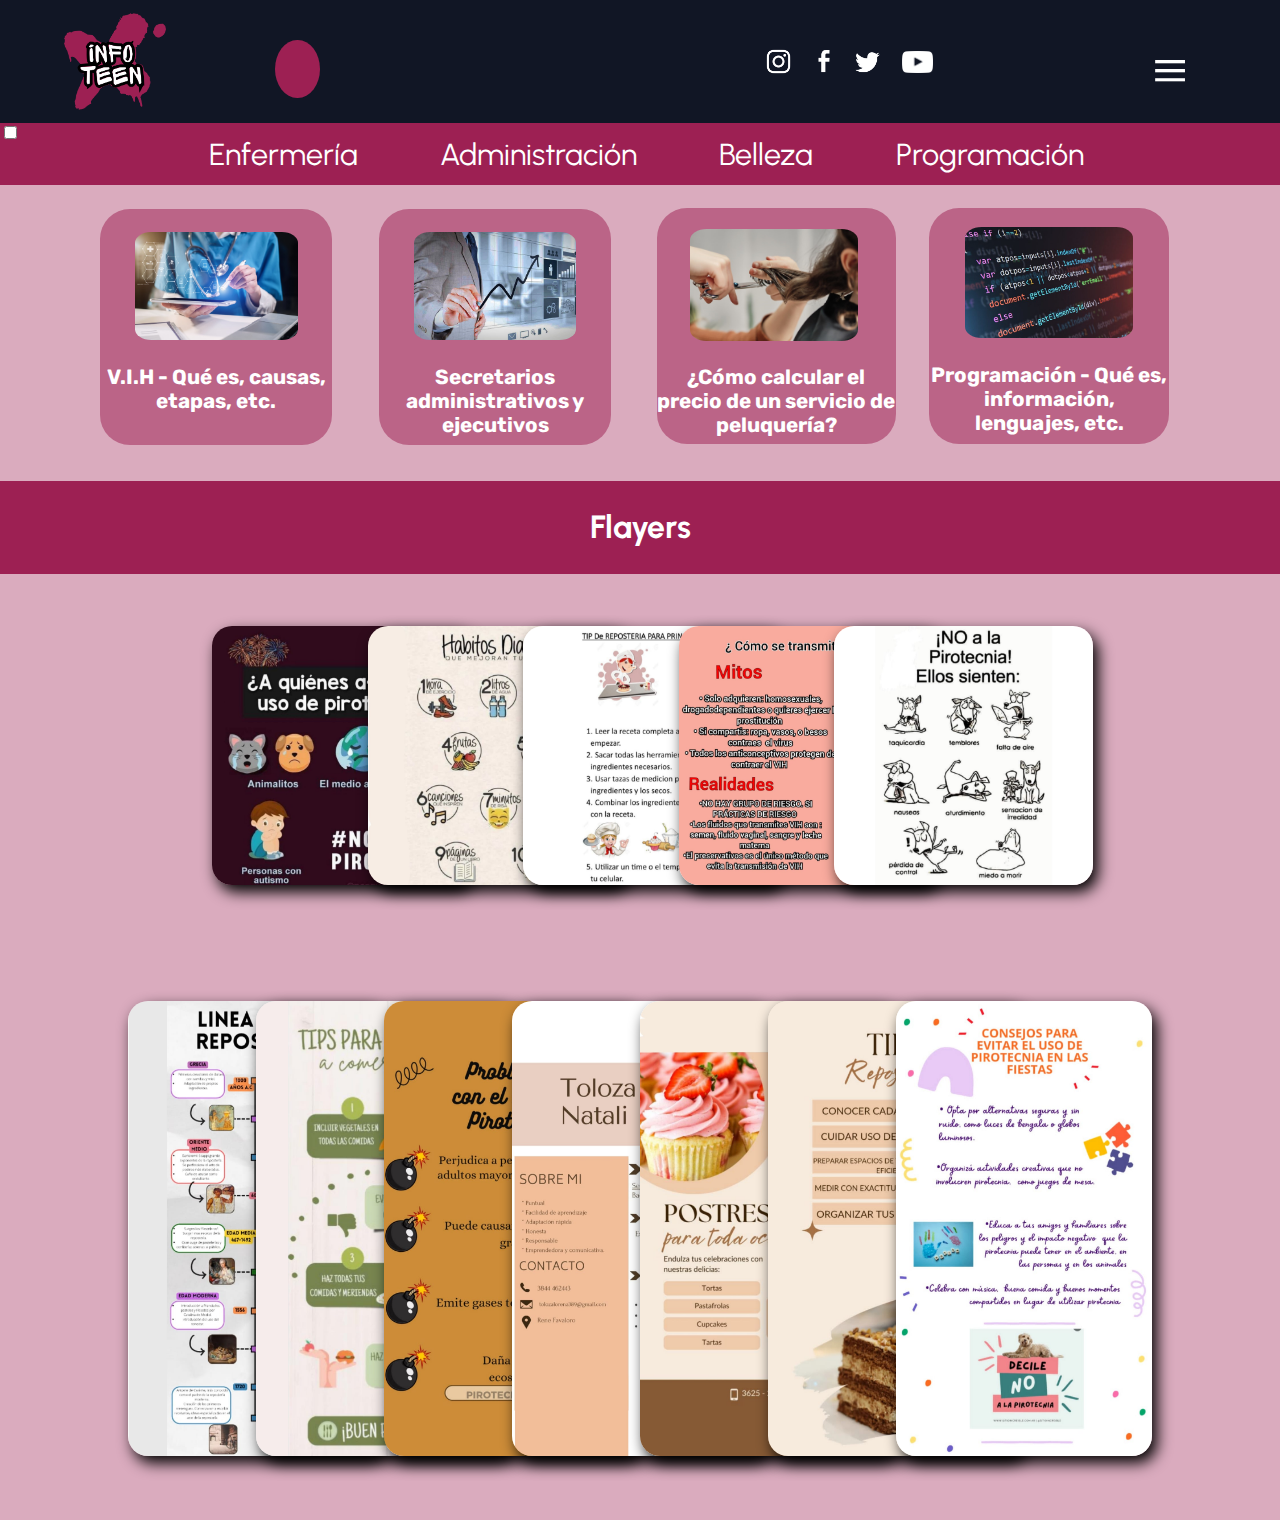
<file: index.html>
<!DOCTYPE html>
<html lang="en">
<head>
    
    <meta charset="UTF-8">
    <meta name="viewport" content="width=device-width, initial-scale=1.0">
    <link rel="stylesheet" href="style.css">
    <title>InfoTeen</title>
    <link rel="stylesheet" href="https://cdnjs.cloudflare.com/ajax/libs/font-awesome/6.1.1/css/all.min.css" integrity="sha512-KfkfwYDsLkIlwQp6LFnl8zNdLGxu9YAA1QvwINks4PhcElQSvqcyVLLD9aMhXd13uQjoXtEKNosOWaZqXgel0g==" crossorigin="anonymous" referrerpolicy="no-referrer"/>
    <link href="https://fonts.googleapis.com/css2?family=Urbanist:wght@500&display=swap" rel="stylesheet">
    <link href="https://fonts.googleapis.com/css2?family=Roboto:wght@100&display=swap" rel="stylesheet">
    <link href="https://fonts.googleapis.com/css2?family=Rubik&display=swap" rel="stylesheet">
</head>
<body>
    <header>
        <section>
            <article class="logo">
                <img class="logo1" src="infoteen/bitmapgfgfgh.png">
            </article>
        </section>
        <section>
            <div class="buscar">
                <input type="text" placeholder="__  Buscar" required />
          
                <div class="btn">
                  <i class="fas fa-search icon"></i>
                </div>
            
        </section>
        <section>
            <input type="checkbox" id="check123">
        <label for="check123" class="mostrar-menú">
            &#8801
        </label>
        <nav class="categorias">
            <a href="index.html" class="inicio" button type="button">Inicio</button> </a>
            <a href="vih.html" class="enfermeria1" button type="button">Enfermería</button> </a>
            <a href="administracion.html" class="administracion1" button type="button">Administración</button> </a>
            <a href="belleza.html" class="belleza1" button type="button">Belleza</button> </a>
            <a href="programacion.html" class="programacion1" button type="button">Programación</button> </a>  
            
            <label for="check123" class="esconder-menú">
                &#215
            </label>
        </section>
        <section class="redessociales">
            <a href=""><img class="ig1" src="infoteen/ig.png" ></a>
            <a href=""><img class="fb1" src="infoteen/fb.png" ></a>
            <a href=""><img class="tw1" src="infoteen/tw.png" ></a>
            <a href=""><img class="yt1" src="infoteen/yt.png" ></a>
        </section>

    </header>
    <section class="categorias2">
        <a href="vih.html" class="enfermeria2" >Enfermería</a>
        <a href="administracion.html" class="administracion2" >Administración</a>
        <a href="belleza.html" class="belleza2" >Belleza</a>
        <a href="programacion.html" class="programacion2" >Programación</a>
    </section>
    <section class="todo">
    <section class="info1">
        <div class="enfinfo">
            <img class="enf-img" src="infoteen/enfermeria.jpg" >
            <a href="vih.html" class="textoenf"><h3>V.I.H - Qué es, causas, etapas, etc.</h3></a>
        </div>
        <div class="adinfo">
            <img class="ad-img" src="infoteen/administracion.jpeg">
            <a href="administracion.html" class="textoad"><h3>Secretarios administrativos y ejecutivos</h3></a>
        </div>
    </section>
    <section class="categorias3">
        <div class="bellinfo">
            <img class="bell-img" src="infoteen/belleza.jpg" >
            <a href="belleza.html" class="textobell"> <h3>¿Cómo calcular el precio de un servicio de peluquería?</h3></a>
        </div>
        <div class="proginfo">
            <img class="prog-img" src="infoteen/programacion.jpg" >
            <a href="programacion.html" class="textoprog"><h3>Programación - Qué es, información, lenguajes, etc.</h3></a>
        </div>
    </section>
    </section>
    <div class="fotillostitulo">
        <section class="fotillos">
            <h1 class="textofla">Flayers</h1>
        </section>
        
    </div>
    <div class="img-config2">
        
        <img class="img-21"src="infoteen/team2.jpeg" >
        <img class="img-2" src="infoteen/team22.jpeg" >
        <img class="img-2" src="infoteen/team222.jpeg" >
        <img class="img-2" src="infoteen/team2222.jpeg" >
        <img class="img-2" src="infoteen/team22222.jpeg" >
        
    </div>
    <div class="img-config" >
        <img class="img-fla1"src="infoteen/team1.jpeg" >
        <img class="img-fla" src="infoteen/team11.jpeg" >
        <img class="img-fla" src="infoteen/team111.jpeg" > 
        <img class="img-fla" src="infoteen/team1111.jpeg" >
        <img class="img-fla" src="infoteen/team11111.jpeg" >
        <img class="img-fla" src="infoteen/team111111.jpeg" >
        <img class="img-fla" src="infoteen/team1111111.jpeg" >
    </div>
    
    
    
    
</body>
</html>
</file>
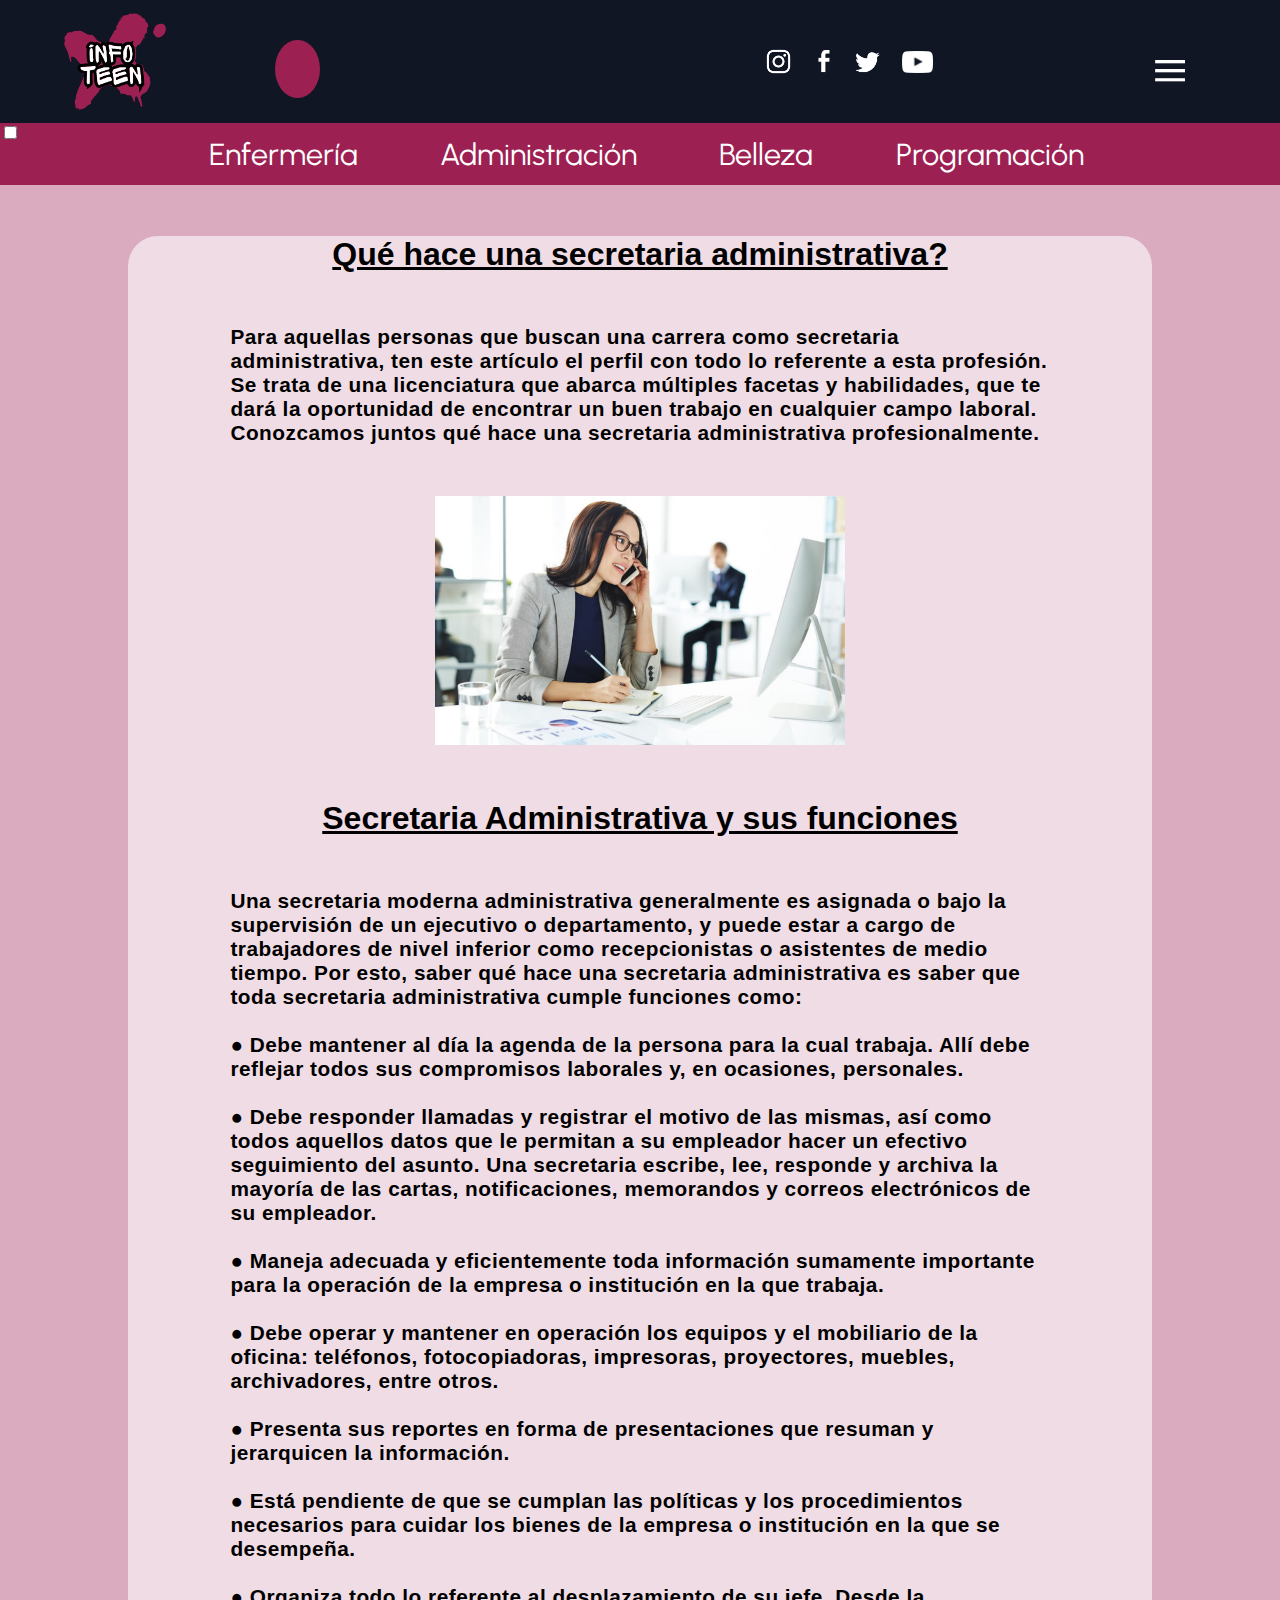
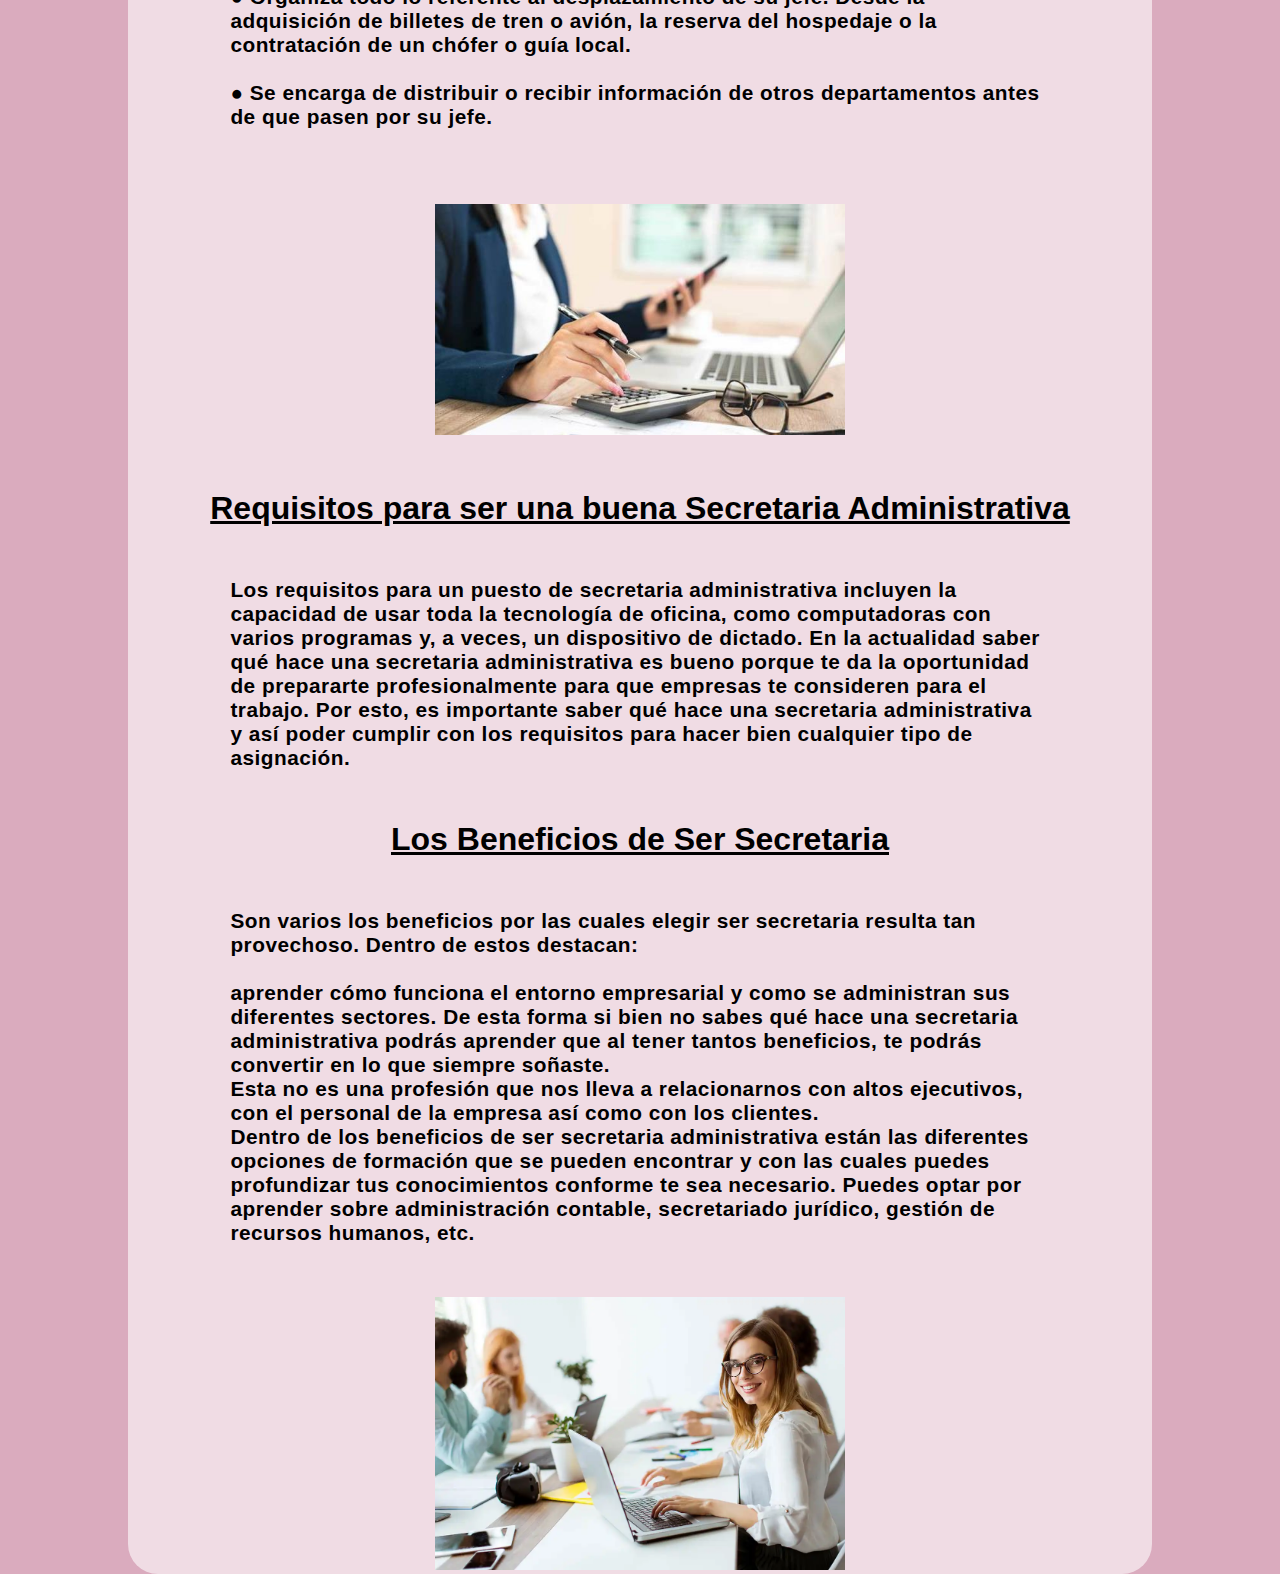
<file: administracion.html>
<!DOCTYPE html>
<html lang="en">
<head>
    
    <meta charset="UTF-8">
    <meta name="viewport" content="width=device-width, initial-scale=1.0">
    <link rel="stylesheet" href="style.css">
    <title>InfoTeen</title>
    <link
    rel="stylesheet"
    href="https://cdnjs.cloudflare.com/ajax/libs/font-awesome/6.1.1/css/all.min.css"
    integrity="sha512-KfkfwYDsLkIlwQp6LFnl8zNdLGxu9YAA1QvwINks4PhcElQSvqcyVLLD9aMhXd13uQjoXtEKNosOWaZqXgel0g=="
    crossorigin="anonymous"
    referrerpolicy="no-referrer"/>
    <link href="https://fonts.googleapis.com/css2?family=Urbanist:wght@500&display=swap" rel="stylesheet">
</head>
<body>
    <header>
        <section>
            <article class="logo">
                <img class="logo1" src="infoteen/bitmapgfgfgh.png">
            </article>
        </section>
        <section>
            <div class="buscar">
                <input type="text" placeholder="__  Buscar" required />
          
                <div class="btn">
                  <i class="fas fa-search icon"></i>
                </div>
            
        </section>
        <section>
            <input type="checkbox" id="check123">
        <label for="check123" class="mostrar-menú">
            &#8801
        </label>
        <nav class="categorias">
            <a href="index.html" class="Inicio" button type="button">Inicio</button> </a>
            <a href="vih.html" class="enfermeria1" button type="button">Enfermería</button> </a>
            <a href="administracion.html" class="administracion1" button type="button">Administración</button> </a>
            <a href="belleza.html" class="belleza1" button type="button">Belleza</button> </a>
            <a href="programacion.html" class="programacion1" button type="button">Programación</button> </a>  
            
            <label for="check123" class="esconder-menú">
                &#215
            </label>
        </section>
        <section class="redessociales">
            <a href=""><img class="ig1" src="infoteen/ig.png" ></a>
            <a href=""><img class="fb1" src="infoteen/fb.png" ></a>
            <a href=""><img class="tw1" src="infoteen/tw.png" ></a>
            <a href=""><img class="yt1" src="infoteen/yt.png" ></a>

             

        
        </section>

    </header>
    <section class="categorias2">
        <a href="vih.html" class="enfermeria2" >Enfermería</a>
        <a href="administracion.html" class="administracion2" >Administración</a>
        <a href="belleza.html" class="belleza2" >Belleza</a>
        <a href="programacion.html" class="programacion2" >Programación</a>
    </section>
    <section>
        <div class="infoadm">
        
            <h1 class="tituloadm">Qué hace una secretaria administrativa?</h1>
            <h3 class="textoadm">Para aquellas personas que buscan una carrera como secretaria administrativa, ten este artículo el perfil con todo lo referente a esta profesión. Se trata de una licenciatura que abarca múltiples facetas y habilidades, que te dará la oportunidad de encontrar un buen trabajo en cualquier campo laboral. Conozcamos juntos qué hace una secretaria administrativa profesionalmente.</h3>
            <img class="imgadm" src="infoteen/secretariado_ejecutivo-icepal-768x467.jpg" >
            <h1 class="tituloadm">Secretaria Administrativa y sus funciones</h1>
            <h3 class="textoadm">Una secretaria moderna administrativa generalmente es asignada o bajo la supervisión de un ejecutivo o departamento, y puede estar a cargo de trabajadores de nivel inferior como recepcionistas o asistentes de medio tiempo. Por esto, saber qué hace una secretaria administrativa es saber que toda secretaria administrativa cumple funciones como: <br> <br>

                &#9679; Debe mantener al día la agenda de la persona para la cual trabaja. Allí debe reflejar todos sus compromisos laborales y, en ocasiones, personales. <br> <br>
                &#9679; Debe responder llamadas y registrar el motivo de las mismas, así como todos aquellos datos que le permitan a su empleador hacer un efectivo seguimiento del asunto. 
                Una secretaria escribe, lee, responde y archiva la mayoría de las cartas, notificaciones, memorandos y correos electrónicos de su empleador. <br> <br>
                &#9679; Maneja adecuada y eficientemente toda información sumamente importante para la operación de la empresa o institución en la que trabaja. <br><br>
                &#9679; Debe operar y mantener en operación los equipos y el mobiliario de la oficina: teléfonos, fotocopiadoras, impresoras, proyectores, muebles, archivadores, entre otros. <br><br>
                &#9679; Presenta sus reportes en forma de presentaciones que resuman y jerarquicen la información. <br><br>
                &#9679; Está pendiente de que se cumplan las políticas y los procedimientos necesarios para cuidar los bienes de la empresa o institución en la que se desempeña. <br><br>
                &#9679; Organiza todo lo referente al desplazamiento de su jefe. Desde la adquisición de billetes de tren o avión, la reserva del hospedaje o la contratación de un chófer o guía local. <br><br>
                &#9679; Se encarga de distribuir o recibir información de otros departamentos antes de que pasen por su jefe. <br><br>
    
            </h3>
            <img class="imgadm" src="infoteen/46ff517e404da6d5281aef740cbc2508.jpg" >
            <h1 class="tituloadm">Requisitos para ser una buena Secretaria Administrativa </h1>
            <h3 class="textoadm">Los requisitos para un puesto de secretaria administrativa incluyen la capacidad de usar toda la tecnología de oficina, como computadoras con varios programas y, a veces, un dispositivo de dictado. En la actualidad saber qué hace una secretaria administrativa es bueno porque te da la oportunidad de prepararte profesionalmente para que empresas te consideren para el trabajo. Por esto, es importante saber qué hace una secretaria administrativa y así poder cumplir con los requisitos para hacer bien cualquier tipo de asignación.</h3>
            <h1 class="tituloadm">Los Beneficios de Ser Secretaria</h1>
            <h3 class="textoadm">Son varios los beneficios por las cuales elegir ser secretaria resulta tan provechoso. Dentro de estos destacan: <br> <br>
                 aprender cómo funciona el entorno empresarial y como se administran sus diferentes sectores. De esta forma si bien  no sabes qué hace una secretaria administrativa podrás aprender que al tener tantos beneficios, te podrás convertir en lo que siempre soñaste. <br>
                
                Esta no es una profesión que nos lleva a relacionarnos con altos ejecutivos, con el personal de la empresa así como con los clientes. <br> Dentro de los beneficios de ser secretaria administrativa están las diferentes opciones de formación que se pueden encontrar y con las cuales puedes profundizar tus conocimientos conforme te sea necesario. Puedes optar por aprender sobre administración contable, secretariado jurídico, gestión de recursos humanos, etc.</h3>
            <img class="imgadm" src="infoteen/OPOSICIONES-AUXILIAR-ADMINISTRATIVO-PC.jpg" >
        </div>
    </section>
</body>
</html>
</file>
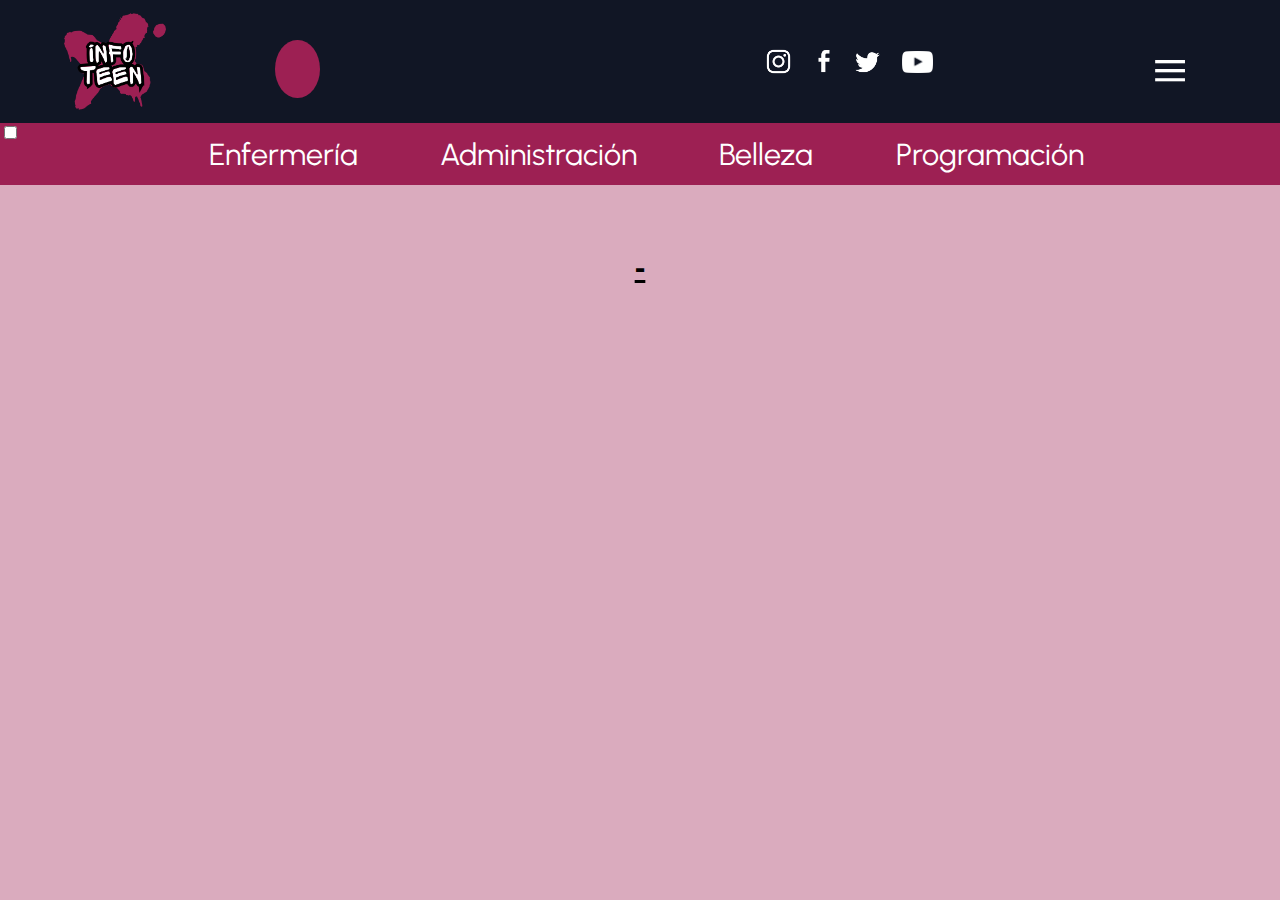
<file: belleza.html>
<!DOCTYPE html>
<html lang="en">
<head>
    <meta charset="UTF-8">
    <meta name="viewport" content="width=device-width, initial-scale=1.0">
    <link rel="stylesheet" href="style.css">
    <title>InfoTeen</title>
    <link
    rel="stylesheet"
    href="https://cdnjs.cloudflare.com/ajax/libs/font-awesome/6.1.1/css/all.min.css"
    integrity="sha512-KfkfwYDsLkIlwQp6LFnl8zNdLGxu9YAA1QvwINks4PhcElQSvqcyVLLD9aMhXd13uQjoXtEKNosOWaZqXgel0g=="
    crossorigin="anonymous"
    referrerpolicy="no-referrer"/>
    <link href="https://fonts.googleapis.com/css2?family=Urbanist:wght@500&display=swap" rel="stylesheet">
</head>
<body>
    <header>
        <section>
            <article class="logo">
                <img class="logo1" src="infoteen/bitmapgfgfgh.png">
            </article>
        </section>
        <section>
            <div class="buscar">
                <input type="text" placeholder="__  Buscar" required />
          
                <div class="btn">
                  <i class="fas fa-search icon"></i>
                </div>
            
        </section>
        <section>
            <input type="checkbox" id="check123">
        <label for="check123" class="mostrar-menú">
            &#8801
        </label>
        <nav class="categorias">
            <a href="index.html" class="Inicio" button type="button">Inicio</button> </a>
            <a href="vih.html" class="enfermeria1" button type="button">Enfermería</button> </a>
            <a href="administracion.html" class="administracion1" button type="button">Administración</button> </a>
            <a href="belleza.html" class="belleza1" button type="button">Belleza</button> </a>
            <a href="programacion.html" class="programacion1" button type="button">Programación</button> </a>  
            
            <label for="check123" class="esconder-menú">
                &#215
            </label>
        </section>
        <section class="redessociales">
            <a href=""><img class="ig1" src="infoteen/ig.png" ></a>
            <a href=""><img class="fb1" src="infoteen/fb.png" ></a>
            <a href=""><img class="tw1" src="infoteen/tw.png" ></a>
            <a href=""><img class="yt1" src="infoteen/yt.png" ></a>

             

        
        </section>

    </header>
    <section class="categorias2">
        <a href="vih.html" class="enfermeria2" >Enfermería</a>
        <a href="administracion.html" class="administracion2" >Administración</a>
        <a href="belleza.html" class="belleza2" >Belleza</a>
        <a href="programacion.html" class="programacion2" >Programación</a>
    </section>
    <section>
        <h1 class="tituloadm">-</h1>
    </section>
    
</body>
</html>
</file>
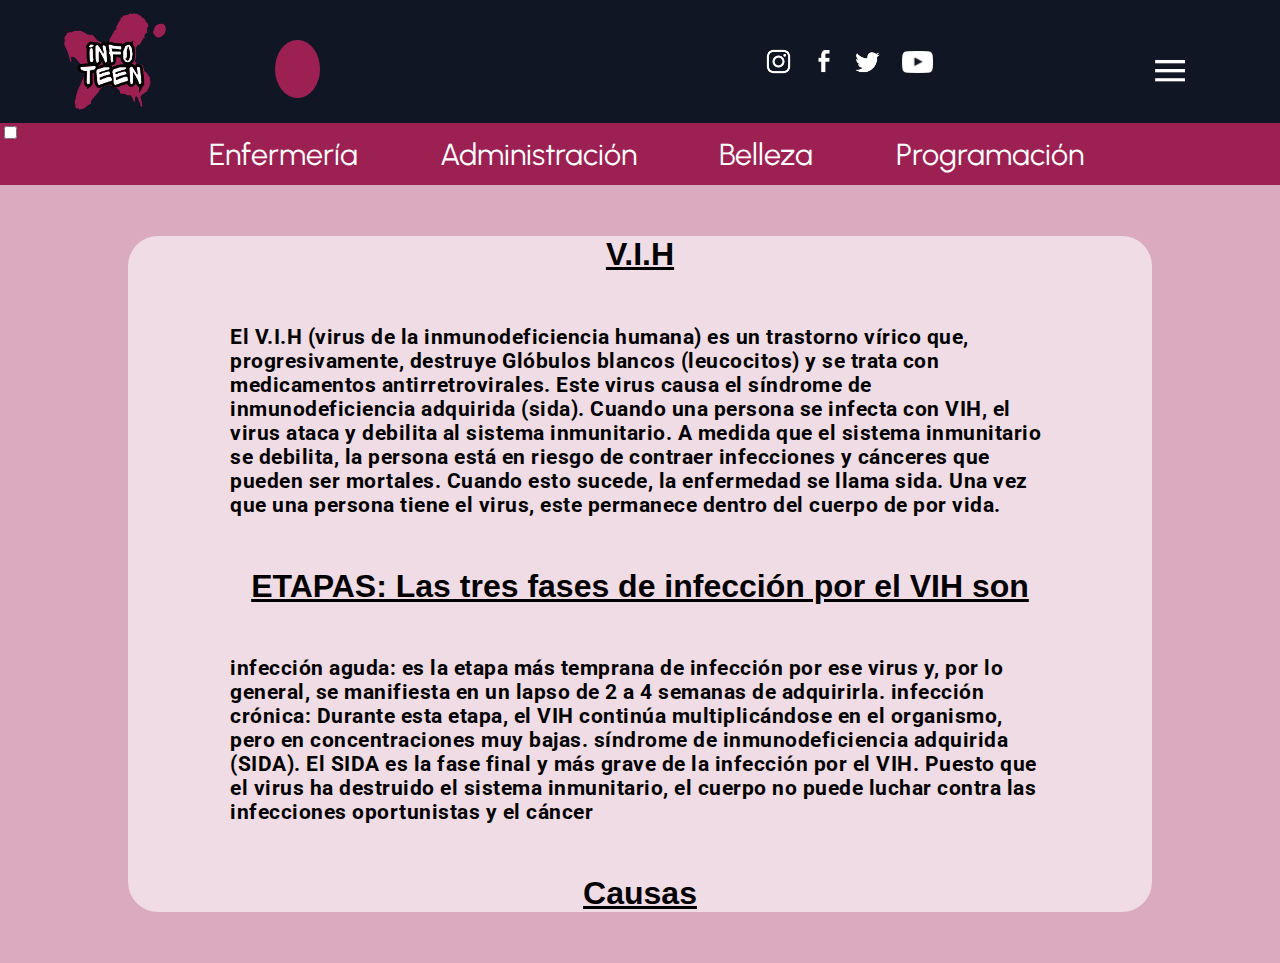
<file: enfermeria.html>
<!DOCTYPE html>
<html lang="en">
<head>
    
    <meta charset="UTF-8">
    <meta name="viewport" content="width=device-width, initial-scale=1.0">
    <link rel="stylesheet" href="style.css">
    <title>InfoTeen</title>
    <link
    rel="stylesheet"
    href="https://cdnjs.cloudflare.com/ajax/libs/font-awesome/6.1.1/css/all.min.css"
    integrity="sha512-KfkfwYDsLkIlwQp6LFnl8zNdLGxu9YAA1QvwINks4PhcElQSvqcyVLLD9aMhXd13uQjoXtEKNosOWaZqXgel0g=="
    crossorigin="anonymous"
    referrerpolicy="no-referrer"/>
    <link href="https://fonts.googleapis.com/css2?family=Urbanist:wght@500&display=swap" rel="stylesheet">
    <link href="https://fonts.googleapis.com/css2?family=Roboto:wght@100&display=swap" rel="stylesheet">
</head>
<body>
    <header>
        <section>
            <article class="logo">
                <img class="logo1" src="infoteen/bitmapgfgfgh.png">
            </article>
        </section>
        <section>
            <div class="buscar">
                <input type="text" placeholder="__  Buscar" required />
          
                <div class="btn">
                  <i class="fas fa-search icon"></i>
                </div>
            
        </section>
        <section>
            <input type="checkbox" id="check123">
        <label for="check123" class="mostrar-menú">
            &#8801
        </label>
        <nav class="categorias">
            <a href="" class="Inicio" button type="button">Inicio</button> </a>
            <a href="" class="enfermeria1" button type="button">Enfermería</button> </a>
            <a href="" class="administracion1" button type="button">Administración</button> </a>
            <a href="" class="belleza1" button type="button">Belleza</button> </a>
            <a href="" class="programacion1" button type="button">Programación</button> </a>  
            
            <label for="check123" class="esconder-menú">
                &#215
            </label>
        </section>
        <section class="redessociales">
            <a href=""><img class="ig1" src="infoteen/ig.png" ></a>
            <a href=""><img class="fb1" src="infoteen/fb.png" ></a>
            <a href=""><img class="tw1" src="infoteen/tw.png" ></a>
            <a href=""><img class="yt1" src="infoteen/yt.png" ></a>

             

        
        </section>

    </header>
    <section class="categorias2">
        <a href="" class="enfermeria2" >Enfermería</a>
        <a href="administracion.html" class="administracion2" >Administración</a>
        <a href="" class="belleza2" >Belleza</a>
        <a href="" class="programacion2" >Programación</a>
    </section>
    <section>
        <div class="infoadm">
            <h1 class="tituloadm">V.I.H</h1>
            <h3 class="textoadm">El V.I.H  (virus de la inmunodeficiencia humana) es un trastorno vírico que, progresivamente, destruye Glóbulos blancos (leucocitos) y se trata con medicamentos antirretrovirales. Este virus causa el síndrome de inmunodeficiencia adquirida (sida). Cuando una persona se infecta con VIH, el virus ataca y debilita al sistema inmunitario. A medida que el sistema inmunitario se debilita, la persona está en riesgo de contraer infecciones y cánceres que pueden ser mortales. Cuando esto sucede, la enfermedad se llama sida. Una vez que una persona tiene el virus, este permanece dentro del cuerpo de por vida.</h3>
            <h1 class="tituloadm">ETAPAS: Las tres fases de infección por el VIH son</h1>
            <h3 class="textoadm">infección aguda: es la etapa más temprana de infección por ese virus y, por lo general, se manifiesta en un lapso de 2 a 4 semanas de adquirirla.

            	infección crónica: Durante esta etapa, el VIH continúa multiplicándose en el organismo, pero en concentraciones muy bajas.
                
            	síndrome de inmunodeficiencia adquirida (SIDA). El SIDA es la fase final y más grave de la infección por el VIH. Puesto que el virus ha destruido el sistema inmunitario, el cuerpo no puede luchar contra las infecciones oportunistas y el cáncer
            </h3>
            <h1 class="tituloadm">Causas</h1>
            <h3 class="textoadm"></h3>
        </div>
    </section>






</body>
</html>
</file>
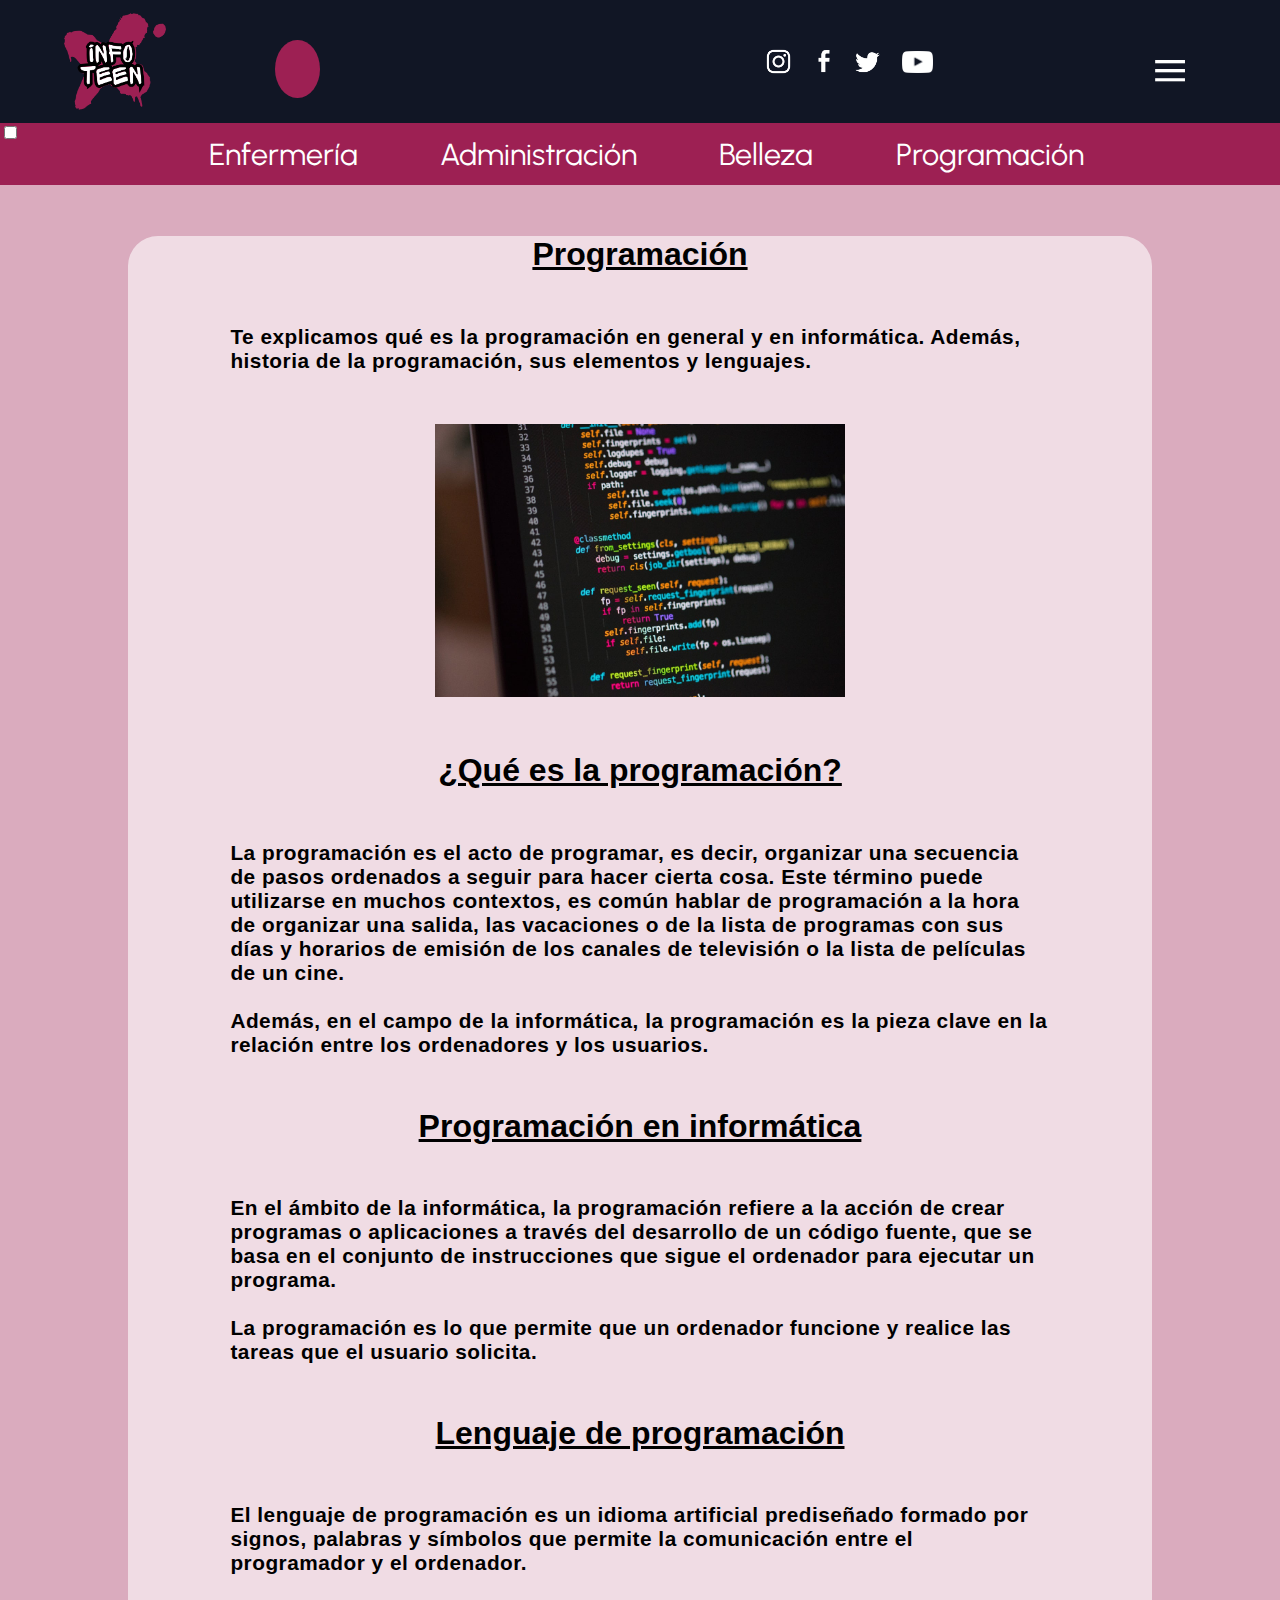
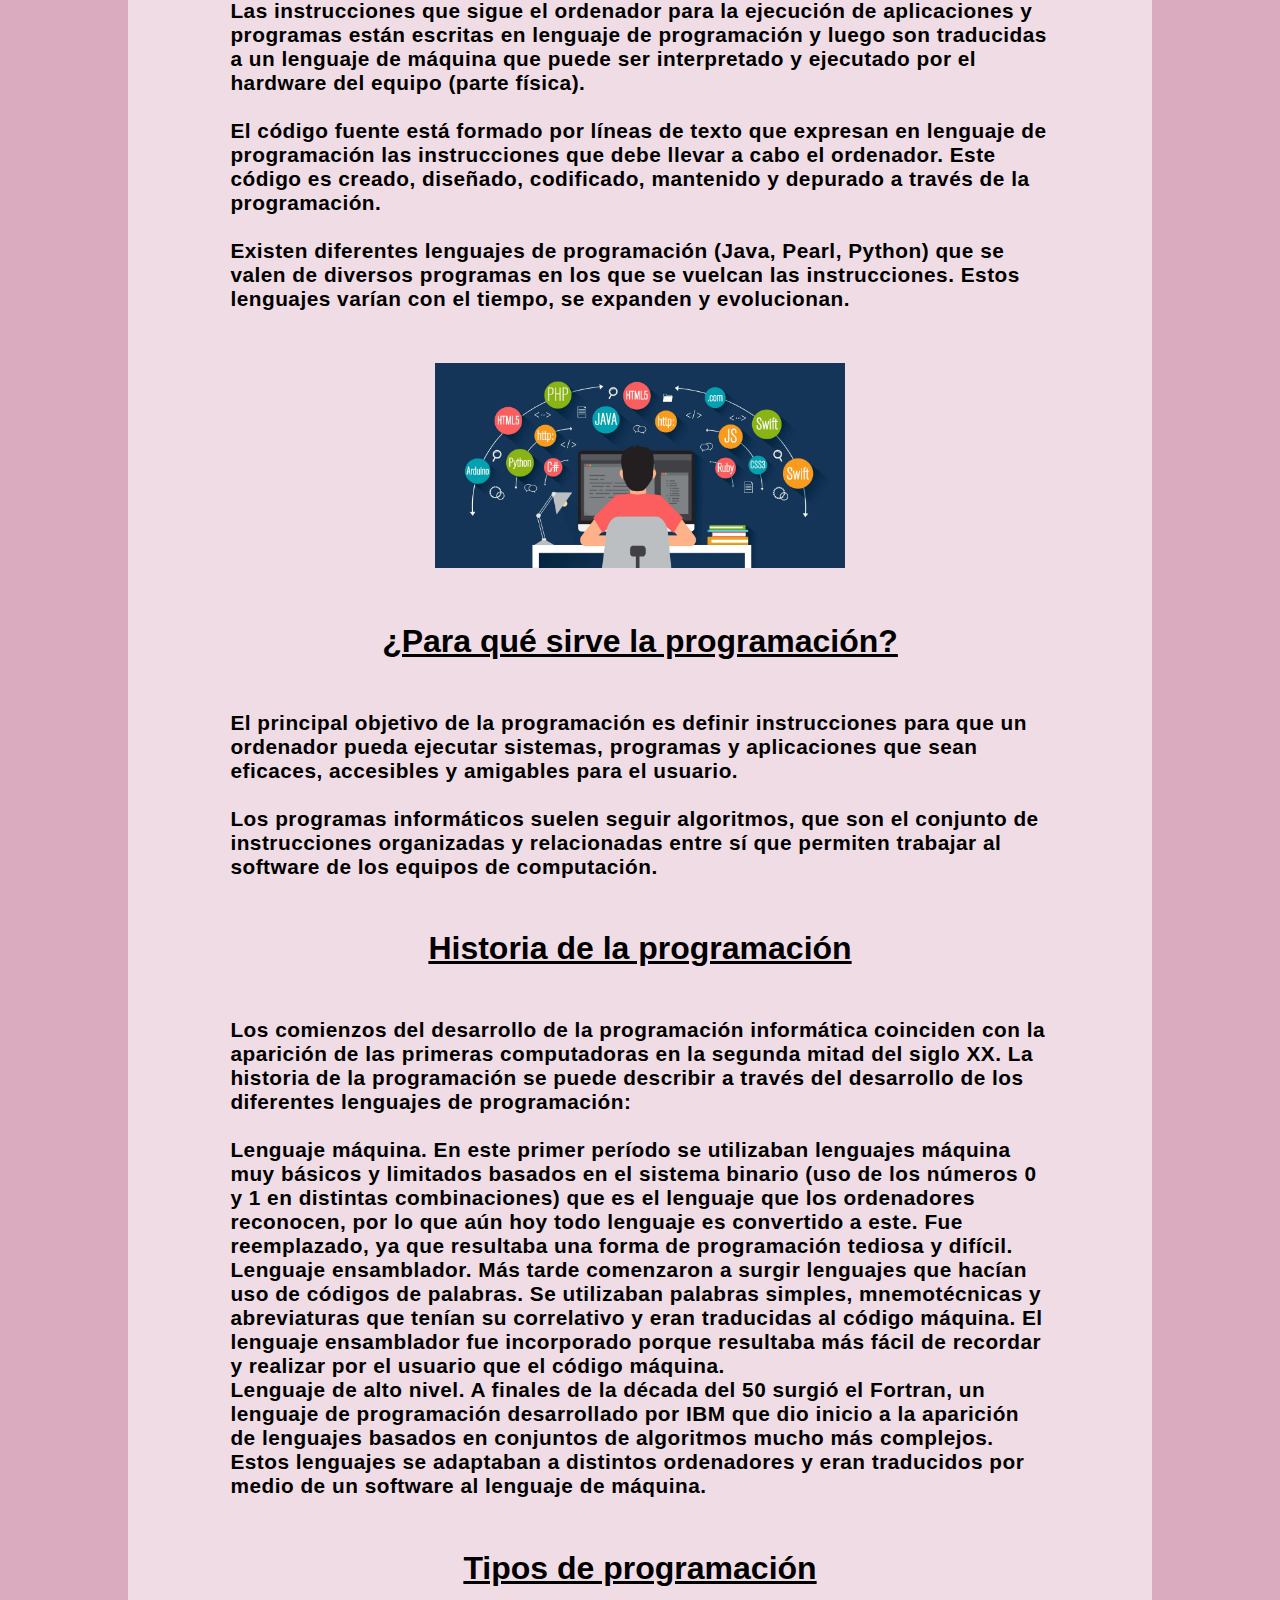
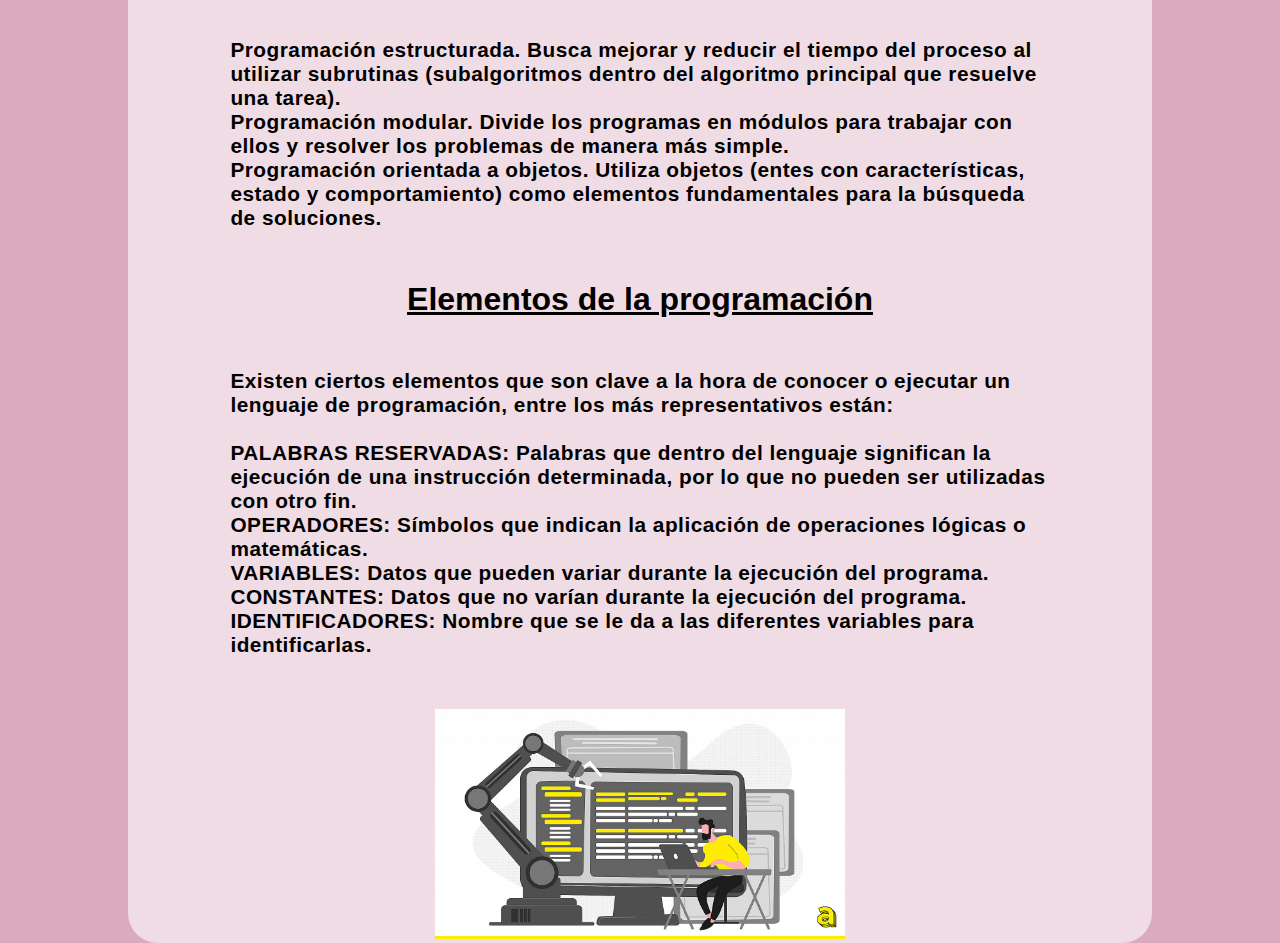
<file: programacion.html>
<!DOCTYPE html>
<html lang="en">
<head>
    
    <meta charset="UTF-8">
    <meta name="viewport" content="width=device-width, initial-scale=1.0">
    <link rel="stylesheet" href="style.css">
    <title>InfoTeen</title>
    <link
    rel="stylesheet"
    href="https://cdnjs.cloudflare.com/ajax/libs/font-awesome/6.1.1/css/all.min.css"
    integrity="sha512-KfkfwYDsLkIlwQp6LFnl8zNdLGxu9YAA1QvwINks4PhcElQSvqcyVLLD9aMhXd13uQjoXtEKNosOWaZqXgel0g=="
    crossorigin="anonymous"
    referrerpolicy="no-referrer"/>
    <link href="https://fonts.googleapis.com/css2?family=Urbanist:wght@500&display=swap" rel="stylesheet">
</head>
<body>
    <header>
        <section>
            <article class="logo">
                <img class="logo1" src="infoteen/bitmapgfgfgh.png">
            </article>
        </section>
        <section>
            <div class="buscar">
                <input type="text" placeholder="__  Buscar" required />
          
                <div class="btn">
                  <i class="fas fa-search icon"></i>
                </div>
            
        </section>
        <section>
            <input type="checkbox" id="check123">
        <label for="check123" class="mostrar-menú">
            &#8801
        </label>
        <nav class="categorias">
            <a href="index.html" class="Inicio" button type="button">Inicio</button> </a>
            <a href="vih.html" class="enfermeria1" button type="button">Enfermería</button> </a>
            <a href="administracion.html" class="administracion1" button type="button">Administración</button> </a>
            <a href="belleza.html" class="belleza1" button type="button">Belleza</button> </a>
            <a href="programacion.html" class="programacion1" button type="button">Programación</button> </a>  
            
            <label for="check123" class="esconder-menú">
                &#215
            </label>
        </section>
        <section class="redessociales">
            <a href=""><img class="ig1" src="infoteen/ig.png" ></a>
            <a href=""><img class="fb1" src="infoteen/fb.png" ></a>
            <a href=""><img class="tw1" src="infoteen/tw.png" ></a>
            <a href=""><img class="yt1" src="infoteen/yt.png" ></a>

             

        
        </section>

    </header>
    <section class="categorias2">
        <a href="vih.html" class="enfermeria2" >Enfermería</a>
        <a href="administracion.html" class="administracion2" >Administración</a>
        <a href="belleza.html" class="belleza2" >Belleza</a>
        <a href="programacion.html" class="programacion2" >Programación</a>
    </section>
    <section>
        <div class="infoadm">
        
            <h1 class="tituloadm">Programación</h1>
            <h3 class="textoadm">Te explicamos qué es la programación en general y en informática. Además, historia de la programación, sus elementos y lenguajes.</h3>
            <img class="imgadm" src="infoteen/IMMAGINE-1.jpg" >
            <h1 class="tituloadm">¿Qué es la programación?</h1>
            <h3 class="textoadm">La programación es el acto de programar, es decir, organizar una secuencia de pasos ordenados a seguir para hacer cierta cosa. Este término puede utilizarse en muchos contextos, es común hablar de programación a la hora de organizar una salida, las vacaciones o de la lista de programas con sus días y horarios de emisión de los canales de televisión o la lista de películas de un cine. <br> <br>
                Además, en el campo de la informática, la programación es la pieza clave en la relación entre los ordenadores y los usuarios.
            </h3>
            
            <h1 class="tituloadm">Programación en informática</h1>
            <h3 class="textoadm">En el ámbito de la informática, la programación refiere a la acción de crear programas o aplicaciones a través del desarrollo de un código fuente, que se basa en el conjunto de instrucciones que sigue el ordenador para ejecutar un programa. <br><br>
                La programación es lo que permite que un ordenador funcione y realice las tareas que el usuario solicita.</h3>
            <h1 class="tituloadm">Lenguaje de programación</h1>
            <h3 class="textoadm">El lenguaje de programación es un idioma artificial prediseñado formado por signos, palabras y símbolos que permite la comunicación entre el programador y el ordenador. <br><br>

                Las instrucciones que sigue el ordenador para la ejecución de aplicaciones y programas están escritas en lenguaje de programación y luego son traducidas a un lenguaje de máquina que puede ser interpretado y ejecutado por el hardware del equipo (parte física). <br><br>
                
                El código fuente está formado por líneas de texto que expresan en lenguaje de programación las instrucciones que debe llevar a cabo el ordenador. Este código es creado, diseñado, codificado, mantenido y depurado a través de la programación. <br><br>
                
                Existen diferentes lenguajes de programación (Java, Pearl, Python) que se valen de diversos programas en los que se vuelcan las instrucciones. Estos lenguajes varían con el tiempo, se expanden y evolucionan.
            </h3>
            <img class="imgadm" src="infoteen/shutterstock_1078387013-scaled.jpg" >
            
            <h1 class="tituloadm">¿Para qué sirve la programación?</h1>
            <h3 class="textoadm">El principal objetivo de la programación es definir instrucciones para que un ordenador pueda ejecutar sistemas, programas y aplicaciones que sean eficaces, accesibles y amigables para el usuario. <br><br>

                Los programas informáticos suelen seguir algoritmos, que son el conjunto de instrucciones organizadas y relacionadas entre sí que permiten trabajar al software de los equipos de computación.
            </h3>
            <h1 class="tituloadm">Historia de la programación</h1>
            <h3 class="textoadm" >Los comienzos del desarrollo de la programación informática coinciden con la aparición de las primeras computadoras en la segunda mitad del siglo XX. La historia de la programación se puede describir a través del desarrollo de los diferentes lenguajes de programación: <br><br>

                Lenguaje máquina. En este primer período se utilizaban lenguajes máquina muy básicos y limitados basados en el sistema binario (uso de los números 0 y 1 en distintas combinaciones) que es el lenguaje que los ordenadores reconocen, por lo que aún hoy todo lenguaje es convertido a este. Fue reemplazado, ya que resultaba una forma de programación tediosa y difícil. <br>
                Lenguaje ensamblador. Más tarde comenzaron a surgir lenguajes que hacían uso de códigos de palabras. Se utilizaban palabras simples, mnemotécnicas y abreviaturas que tenían su correlativo y eran traducidas al código máquina. El lenguaje ensamblador fue incorporado porque resultaba más fácil de recordar y realizar por el usuario que el código máquina. <br>
                Lenguaje de alto nivel. A finales de la década del 50 surgió el Fortran, un lenguaje de programación desarrollado por IBM que dio inicio a la aparición de lenguajes basados en conjuntos de algoritmos mucho más complejos. Estos lenguajes se adaptaban a distintos ordenadores y eran traducidos por medio de un software al lenguaje de máquina.
            </h3>
            <h1 class="tituloadm">Tipos de programación</h1>
            <h3 class="textoadm" >Programación estructurada. Busca mejorar y reducir el tiempo del proceso al utilizar subrutinas (subalgoritmos dentro del algoritmo principal que resuelve una tarea). <br>
                Programación modular. Divide los programas en módulos para trabajar con ellos y resolver los problemas de manera más simple. <br>
                Programación orientada a objetos. Utiliza objetos (entes con características, estado y comportamiento) como elementos fundamentales para la búsqueda de soluciones.
            </h3>
            <h1 class="tituloadm">Elementos de la programación</h1>
            <h3 class="textoadm" >Existen ciertos elementos que son clave a la hora de conocer o ejecutar un lenguaje de programación, entre los más representativos están: <br><br>

                PALABRAS RESERVADAS: Palabras que dentro del lenguaje significan la ejecución de una instrucción determinada, por lo que no pueden ser utilizadas con otro fin. <br>
                OPERADORES: Símbolos que indican la aplicación de operaciones lógicas o matemáticas. <br>
                VARIABLES: Datos que pueden variar durante la ejecución del programa. <br>
                CONSTANTES: Datos que no varían durante la ejecución del programa. <br>
                IDENTIFICADORES: Nombre que se le da a las diferentes variables para identificarlas.
            </h3>
            <img class="imgadm" src="infoteen/Que-Es-Un-Lenguaje-De-Programacion-Horizontal-cover-cover.jpg" >
        </div>
    </section>
</body>
</html>
</file>
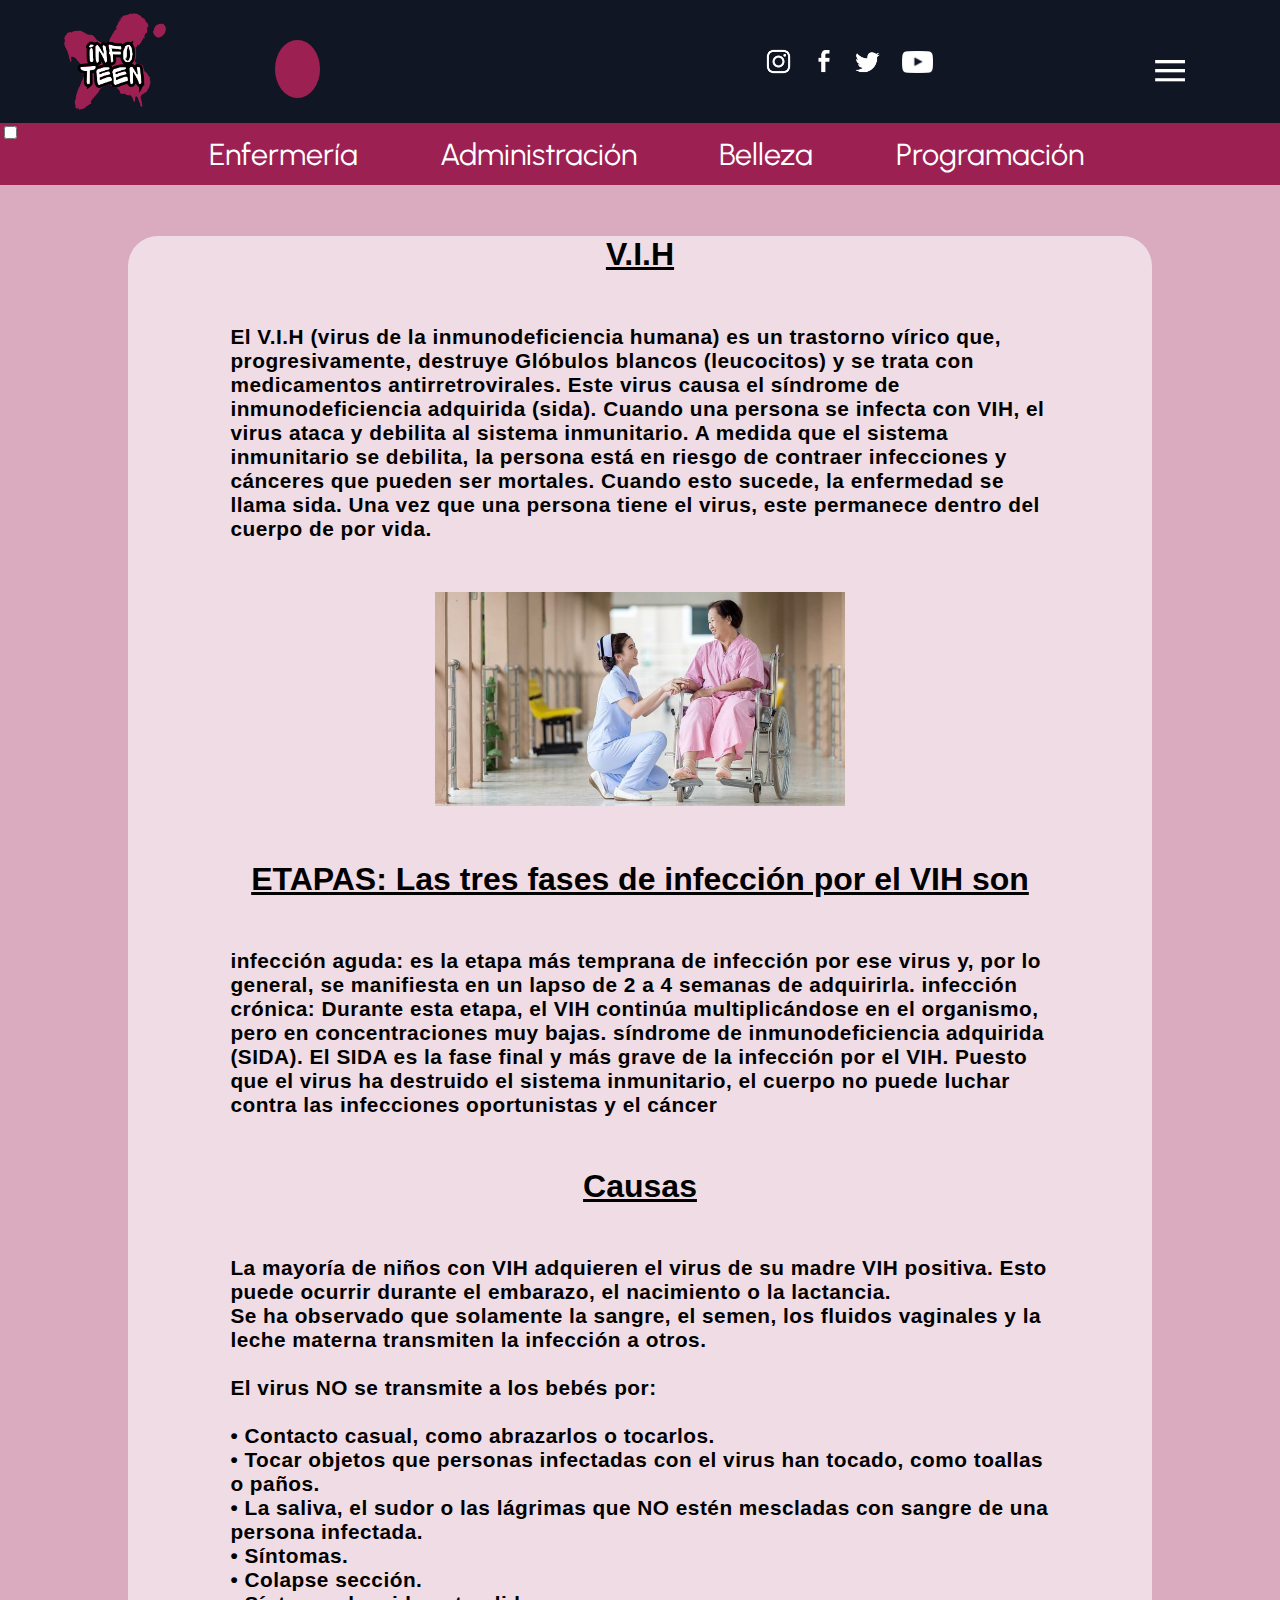
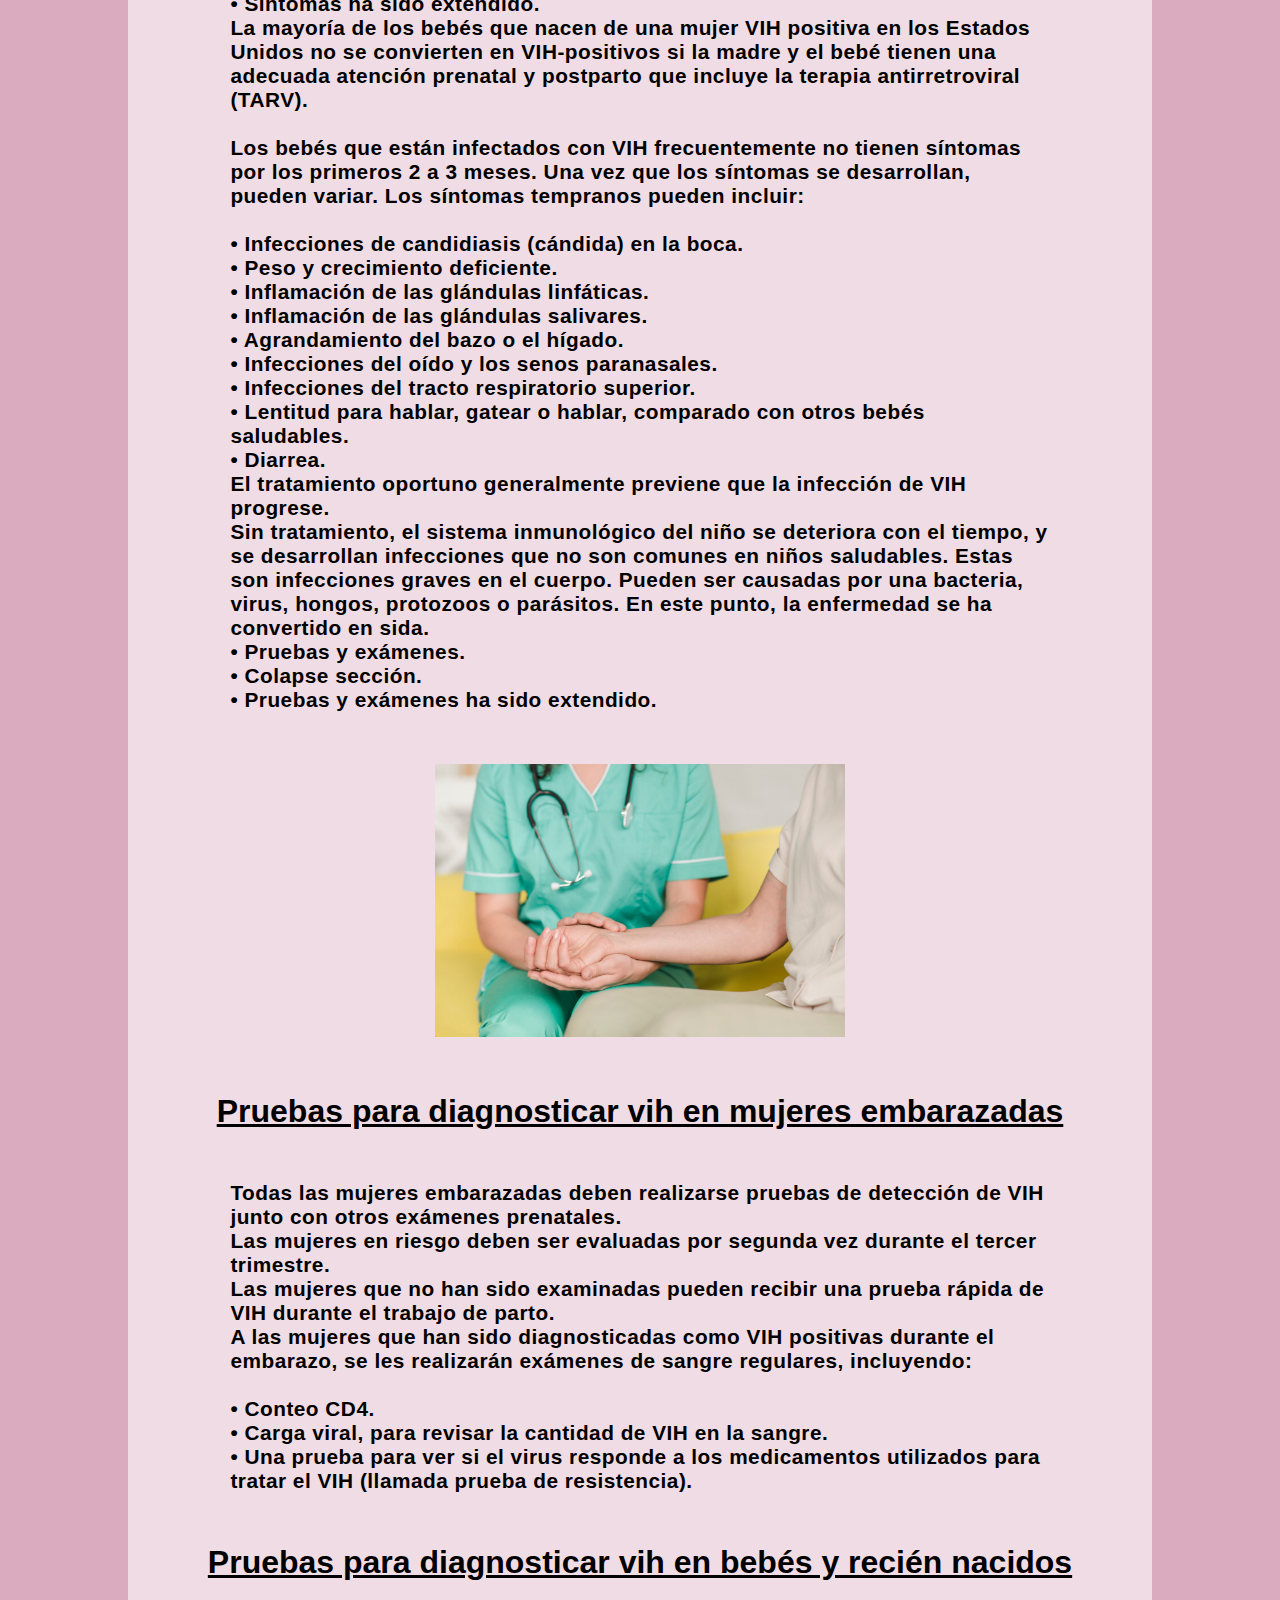
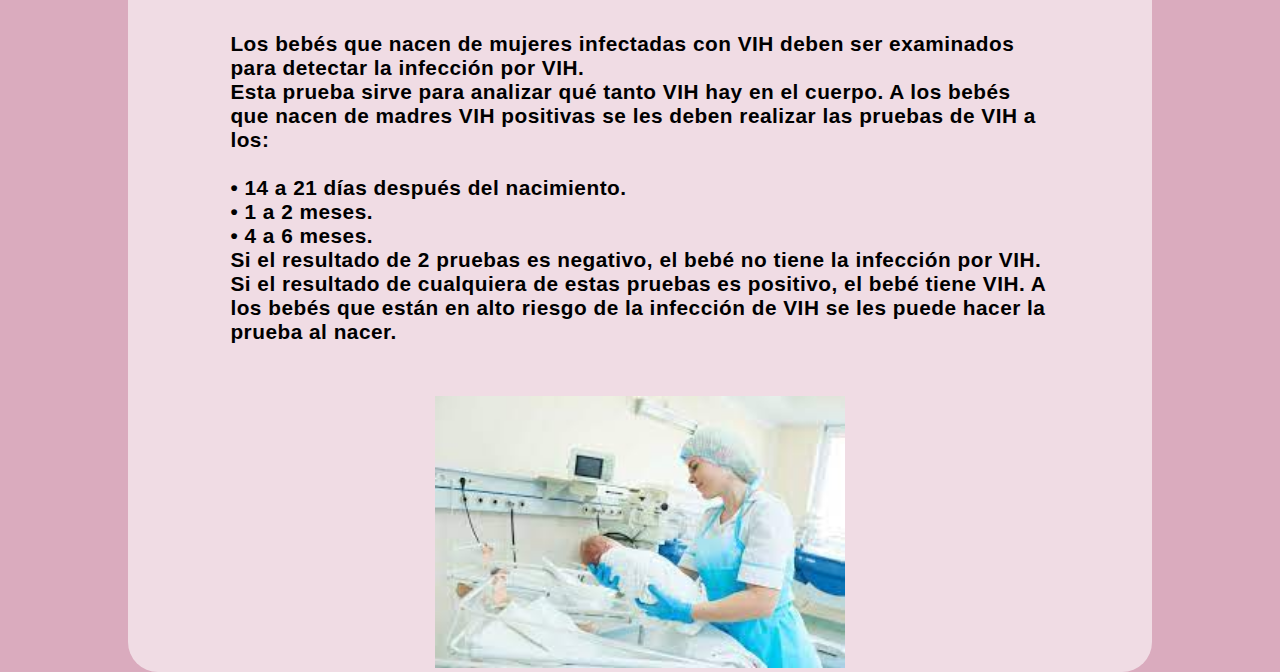
<file: vih.html>
<!DOCTYPE html>
<html lang="en">
<head>
    
    <meta charset="UTF-8">
    <meta name="viewport" content="width=device-width, initial-scale=1.0">
    <link rel="stylesheet" href="style.css">
    <title>InfoTeen</title>
    <link
    rel="stylesheet"
    href="https://cdnjs.cloudflare.com/ajax/libs/font-awesome/6.1.1/css/all.min.css"
    integrity="sha512-KfkfwYDsLkIlwQp6LFnl8zNdLGxu9YAA1QvwINks4PhcElQSvqcyVLLD9aMhXd13uQjoXtEKNosOWaZqXgel0g=="
    crossorigin="anonymous"
    referrerpolicy="no-referrer"/>
    <link href="https://fonts.googleapis.com/css2?family=Urbanist:wght@500&display=swap" rel="stylesheet">
</head>
<body>
    <header>
        <section>
            <article class="logo">
                <img class="logo1" src="infoteen/bitmapgfgfgh.png">
            </article>
        </section>
        <section>
            <div class="buscar">
                <input type="text" placeholder="__  Buscar" required />
          
                <div class="btn">
                  <i class="fas fa-search icon"></i>
                </div>
            
        </section>
        <section>
            <input type="checkbox" id="check123">
        <label for="check123" class="mostrar-menú">
            &#8801
        </label>
        <nav class="categorias">
            <a href="index.html" class="Inicio" button type="button">Inicio</button> </a>
            <a href="vih.html" class="enfermeria1" button type="button">Enfermería</button> </a>
            <a href="administracion.html" class="administracion1" button type="button">Administración</button> </a>
            <a href="belleza.html" class="belleza1" button type="button">Belleza</button> </a>
            <a href="programacion.html" class="programacion1" button type="button">Programación</button> </a>  
            
            <label for="check123" class="esconder-menú">
                &#215
            </label>
        </section>
        <section class="redessociales">
            <a href=""><img class="ig1" src="infoteen/ig.png" ></a>
            <a href=""><img class="fb1" src="infoteen/fb.png" ></a>
            <a href=""><img class="tw1" src="infoteen/tw.png" ></a>
            <a href=""><img class="yt1" src="infoteen/yt.png" ></a>

             

        
        </section>

    </header>
    <section class="categorias2">
        <a href="vih.html" class="enfermeria2" >Enfermería</a>
        <a href="administracion.html" class="administracion2" >Administración</a>
        <a href="belleza.html" class="belleza2" >Belleza</a>
        <a href="programacion.html" class="programacion2" >Programación</a>
    </section>
    <section>
        <div class="infoadm">
            <h1 class="tituloadm">V.I.H</h1>
            <h3 class="textoadm">El V.I.H  (virus de la inmunodeficiencia humana) es un trastorno vírico que, progresivamente, destruye Glóbulos blancos (leucocitos) y se trata con medicamentos antirretrovirales. Este virus causa el síndrome de inmunodeficiencia adquirida (sida). Cuando una persona se infecta con VIH, el virus ataca y debilita al sistema inmunitario. A medida que el sistema inmunitario se debilita, la persona está en riesgo de contraer infecciones y cánceres que pueden ser mortales. Cuando esto sucede, la enfermedad se llama sida. Una vez que una persona tiene el virus, este permanece dentro del cuerpo de por vida.</h3>
            <img src="infoteen/enfermeria-e1505404965118-1.jpg" class="imgadm">
            <h1 class="tituloadm">ETAPAS: Las tres fases de infección por el VIH son</h1>
            <h3 class="textoadm">infección aguda: es la etapa más temprana de infección por ese virus y, por lo general, se manifiesta en un lapso de 2 a 4 semanas de adquirirla.

            	infección crónica: Durante esta etapa, el VIH continúa multiplicándose en el organismo, pero en concentraciones muy bajas.
                
            	síndrome de inmunodeficiencia adquirida (SIDA). El SIDA es la fase final y más grave de la infección por el VIH. Puesto que el virus ha destruido el sistema inmunitario, el cuerpo no puede luchar contra las infecciones oportunistas y el cáncer
            </h3>
            <h1 class="tituloadm">Causas</h1>
            <h3 class="textoadm">
            
                 La mayoría de niños con VIH adquieren el virus de su madre VIH positiva. Esto puede ocurrir durante el embarazo, el nacimiento o la lactancia. <br>
                 Se ha observado que solamente la sangre, el semen, los fluidos vaginales y la leche materna transmiten la infección a otros. <br> <br>
                 El virus NO se transmite a los bebés por: <br><br>
                 •	Contacto casual, como abrazarlos o tocarlos. <br>
                 •	Tocar objetos que personas infectadas con el virus han tocado, como toallas o paños. <br>
                 •	La saliva, el sudor o las lágrimas que NO estén mescladas con sangre de una persona infectada. <br>
                 •	Síntomas. <br>
                 •	Colapse sección. <br>
                 •	Síntomas ha sido extendido. <br>
                 La mayoría de los bebés que nacen de una mujer VIH positiva en los Estados Unidos no se convierten en VIH-positivos si la madre y el bebé tienen una adecuada atención prenatal y postparto que incluye la terapia antirretroviral (TARV). <br> <br>
                 Los bebés que están infectados con VIH frecuentemente no tienen síntomas por los primeros 2 a 3 meses. Una vez que los síntomas se desarrollan, pueden variar. Los síntomas tempranos pueden incluir: <br><br>
                 •	Infecciones de candidiasis (cándida) en la boca. <br>
                 •	Peso y crecimiento deficiente. <br>
                 •	Inflamación de las glándulas linfáticas. <br>
                 •	Inflamación de las glándulas salivares. <br>
                 •	Agrandamiento del bazo o el hígado. <br>
                 •	Infecciones del oído y los senos paranasales. <br>
                 •	Infecciones del tracto respiratorio superior. <br>
                 •	Lentitud para hablar, gatear o hablar, comparado con otros bebés saludables. <br>
                 •	Diarrea. <br>
                 El tratamiento oportuno generalmente previene que la infección de VIH progrese. <br>
                 Sin tratamiento, el sistema inmunológico del niño se deteriora con el tiempo, y se desarrollan infecciones que no son comunes en niños saludables. Estas son infecciones graves en el cuerpo. Pueden ser causadas por una bacteria, virus, hongos, protozoos o parásitos. En este punto, la enfermedad se ha convertido en sida. <br>
                 •	Pruebas y exámenes. <br>
                 •	Colapse sección. <br>
                 •	Pruebas y exámenes ha sido extendido. <br>
            </h3>
            <img src="infoteen/nurse-checking-pulse-on-female-patient-s-wrist-scaled.jpg" class="imgadm">
            <h1 class="tituloadm">Pruebas para diagnosticar vih en mujeres embarazadas</h1>
            <h3 class="textoadm">Todas las mujeres embarazadas deben realizarse pruebas de detección de VIH junto con otros exámenes prenatales. <br>
                Las mujeres en riesgo deben ser evaluadas por segunda vez durante el tercer trimestre. <br>
                 Las mujeres que no han sido examinadas pueden recibir una prueba rápida de VIH durante el trabajo de parto. <br>
                A las mujeres que han sido diagnosticadas como VIH positivas durante el embarazo, se les realizarán exámenes de sangre regulares, incluyendo: <br><br>
                •	Conteo CD4. <br>
                •	Carga viral, para revisar la cantidad de VIH en la sangre. <br>
                •	Una prueba para ver si el virus responde a los medicamentos utilizados para tratar el VIH (llamada prueba de resistencia). <br></h3>
            <h1 class="tituloadm">Pruebas para diagnosticar vih en bebés y recién nacidos</h1>
            <h3 class="textoadm">Los bebés que nacen de mujeres infectadas con VIH deben ser examinados para detectar la infección por VIH. <br>
                 Esta prueba sirve para analizar qué tanto VIH hay en el cuerpo. A los bebés que nacen de madres VIH positivas se les deben realizar las pruebas de VIH a los: <br><br>
                •	14 a 21 días después del nacimiento. <br>
                •	1 a 2 meses. <br>
                •	4 a 6 meses. <br>
                Si el resultado de 2 pruebas es negativo, el bebé no tiene la infección por VIH. Si el resultado de cualquiera de estas pruebas es positivo, el bebé tiene VIH. A los bebés que están en alto riesgo de la infección de VIH se les puede hacer la prueba al nacer.
            </h3>
            <img src="infoteen/descarga.jfif" class="imgadm">
            
        </div>
    </section>






</body>
</html>
</file>
<file: style.css>
body{
    margin: 0%;
    padding: 0%;
    background-color: #9d205260 ;
    overflow-x: hidden;
}

header {
    
    align-items: center;
    justify-content: center;
    background-color: #111625;
}
.logo{
    display: flex;
}
.logo1{
    width: 8%;
    margin-left: 5%;
    margin-top: 1%;
    margin-bottom: 1%;
}
.buscar {
    padding: 0px;
}
  
.buscar input {
    width: 0;
    height: 5%;
    padding: 0 1%;
    font-size: 120%;
    color: #222;
    outline: none;
    border: 1% solid silver;
    border-radius: 30px;
    transition: all 0.6s ease;
    margin-left: 22%;
    position: absolute;
    margin-top: -6.2%;
    
}

.btn {
    width: 3.5%;
    height: 6.5%;
    line-height: 55px;
    right: 75%;
    position: absolute;
    background: #9d2053;
    text-align: center;
    color: black;
    font-size: 130%;
    border-radius: 50%;
    cursor: pointer;
    margin-top: -6.5%;
    
}
.btn i{
    position: relative;
    top: 0%;
    
}

  
.buscar:hover input {
    width: 30%;
}
  
.buscar input:focus {
    width: 20%;
}
  
.mostrar-menú,
.esconder-menú{
    display: block;
    position: relative;
    color: white;
}
.mostrar-menú{
    position: relative;
    margin-top: -8.5%;
    left: 90%;
    font-size: 400%;
    color: white;
}
.categorias{
    position: fixed;
    width: 20%;
    height: 100%;
    background-color: #9d2053;
    right: -70%;
    top: 0px;
    padding: 15% 5%;
    z-index: 100;
    transition: 0.8s;
    font-family: 'Urbanist', sans-serif;
    
}
    
.categorias a{
    display: block;
    padding: 5%;
    text-decoration: none;
    color: white;
    font-size: 150%;
    font-weight: bolder;
    text-align: center;
}
    
.esconder-menú{
    position: absolute;
    top: 4%;
    right: 45%;
    font-size: 300%;
    color: white;
}
#check123:checked ~ .categorias{
    right: 0;
}

.enfermeria1:hover{
    width: 50%;
    padding: 3%;
    background-color: #341931;
    color: white;
    border-radius: 20px;
    margin-left: 20%;

}
.administracion1:hover{
    width: 65%;
    padding: 3%;
    background-color: #341931;
    color: white;
    border-radius: 20px;
    margin-left: 15%;
}
.belleza1:hover{
    width: 40%;
    padding: 3%;
    background-color: #341931;
    color: white;
    border-radius: 20px;
    margin-left: 25%;
}
.programacion1:hover{
    width: 60%;
    padding: 3%;
    background-color: #341931;
    color: white;
    border-radius: 20px;
    margin-left: 20%;

}
.ig1{
    width: 2.6%;
    margin-left: 59.5%;
    position: absolute;
    margin-top: -6.1%;
}
.ig1:hover{
    width: 3%;
}
.fb1{
    width: 2.8%;
    margin-left: 63%;
    position: absolute;
    margin-top: -6.2%;
}
.fb1:hover{
    width: 3.2%;
}
.tw1{
    width: 2.6%;
    margin-left: 66.5%;
    position: absolute;
    margin-top: -5.9%;
}
.tw1:hover{
    width: 3%;
}
.yt1{
    width: 2.4%;
    margin-left: 70.5%;
    position: absolute;
    margin-top: -5.6%;
}
.yt1:hover{
    width: 3%;
}
.categorias2{
    background-color:#9d2053 ;
    padding: 1%;
    font-family: 'Urbanist', sans-serif;
    font-size: 190%;
    text-align: center;
    
    
}
.enfermeria2{
    color: white;
    text-decoration: none;
    margin-right: 6%;
    margin-left: 7%;
}
.enfermeria2:hover{
    background-color: #341931;
    color: white;
    padding: 0.2%;
    border-radius: 30px;
}
.administracion2{
    color: white;
    text-decoration: none;
    margin-right: 6%;
}
.administracion2:hover{
    background-color: #341931;
    color: white;
    padding: 0.2%;
    border-radius: 30px;
}
.belleza2{
    color: white;
    text-decoration: none;
    margin-right: 6%;
}.belleza2:hover{
    background-color: #341931;
    color: white;
    padding: 0.2%;
    border-radius: 30px;
}
.programacion2{
    color: white;
    text-decoration: none;
    margin-right: 6%;
}
.programacion2:hover{
    background-color: #341931;
    color: white;
    padding: 0.2%;
    border-radius: 30px;
}
.todo{
    display: flex;
}

.info1{
    display: flex;
    margin-left: 6%;
    
}
.categorias3{
    display: flex;
    margin-left: -10%;
}
.enfinfo{
    background-color:#9d205281 ;
    width: 30%;
    border-radius: 30px;
    margin: 3%;
    height: 80%;
}
.enf-img{
    width: 70%;
    margin-top: 10%;
    margin-left: 15%;
    border-radius: 10%;
}
.textoenf{
    text-align: center;
    font-size: 110%;
    color: white;
    font-family: 'Rubik', sans-serif;
    text-decoration: none;

}
.textoenf:hover{
    color: black;
    text-decoration: underline;
}
.adinfo{
    background-color:#9d205281 ;
    width: 30%;
    border-radius: 30px;
    margin: 3%;
    height: 80%;
}
.ad-img{
    width: 70%;
    margin-top: 10%;
    margin-left: 15%;
    border-radius: 10%;
}
.textoad{
    text-align: center;
    font-size: 110%;
    color:white;
    font-family: 'Rubik', sans-serif;
    text-decoration: none;
}
.textoad:hover{
    color: black;
    text-decoration: underline;
}
.bellinfo{
    background-color:#9d205281 ;
    width: 43%;
    border-radius: 30px;
    margin: 3%;
    height: 80%;
    margin-left: -12%;
    margin-top: 4%;
}
.bell-img{
    width: 70%;
    margin-top: 9%;
    margin-left: 14%;
    border-radius: 10%;
}
.textobell{
    text-align: center;
    font-size: 110%;
    color: white;
    font-family: 'Rubik', sans-serif;
    text-decoration: none;
}
.textobell:hover{
    color: black;
    text-decoration: underline;
}

.proginfo{
    background-color:#9d205281 ;
    width: 43%;
    border-radius: 30px;
    margin: 3%;
    height: 80%;
    margin-top: 4%;
}
.prog-img{
    width: 70%;
    margin-top: 8%;
    margin-left: 15%;
    border-radius: 10%;
}
.textoprog{
    text-align: center;
    font-size: 110%;
    color: white;
    font-family: 'Rubik', sans-serif;
    text-decoration: none;
}
.textoprog:hover{
    color: black;
    text-decoration: underline;
}
.fotillostitulo{
    background-color: #9d2053;
    padding: 0.5%;
    font-family: 'Urbanist', sans-serif;
    text-align: center;
    font-size: 100%;
}
.fotillos{
    color: white;
    
}
.img-config{
    display: flex;
}
.img-config2{
    margin-left: 19%;
    display: flex;
}
.img-21{
    width: 25%;
    height: 5%;
    margin-top: 5%;
    border-radius: 20px;
    margin-bottom: 5%;
    margin-left: -3%;
    box-shadow: black 5px 7px 15px;
    transition: 0,5s;
    object-fit: cover;
}
.img-2{
    width: 25%;
    height: 5%;
    margin-top: 5%;
    border-radius: 20px;
    margin-bottom: 5%;
    margin-left: -10%;
    box-shadow: black 5px 7px 15px;
    transition: 0,5s;
    object-fit: cover;
}
.img-21:hover{
    transform: scale(1.1);
    z-index: 1;
}
.img-2:hover{
    transform: scale(1.1);
    z-index: 1;
}
.img-fla1{
    width: 20%;
    height: 5%;
    margin-top: 5%;
    border-radius: 20px;
    margin-bottom: 5%;
    margin-left: 10%;
    box-shadow: black 5px 7px 15px;
    transition: 0,5s;
    object-fit: cover;
}
.img-fla1:hover{
    transform: scale(1.1);
    z-index: 1;
}
.img-fla{
    width: 20%;
    height: 5%;
    margin-top: 5%;
    border-radius: 20px;
    margin-bottom: 5%;
    margin-left: -10%;
    box-shadow: black 5px 7px 15px;
    transition: 0,5s;
    object-fit: cover;
}
.img-fla:hover{
    transform: scale(1.1);
    z-index: 1;
}
.infoadm{
    background-color: rgba(255, 255, 255, 0.589);
    margin-left: 10%;
    margin-right: 10%;
    border-radius: 30px;
    
    
}
.tituloadm{
    font-family: 'Franklin Gothic Medium', 'Arial Narrow', Arial, sans-serif;
    text-align: center;
    font-size: 200%;
    margin-top: 5%;
    text-decoration: underline;
}
.textoadm{
    font-family: 'Roboto', sans-serif;
    letter-spacing: 0.5px;
    font-size: 130%;
    margin-top: 5%;
    margin-left: 10%;
    margin-right: 10%;
    

}
.imgadm{
    width: 40%;
    margin-top: 3%;
    margin-left: 30%;
}
.margen1{
    background-color: rgba(255, 255, 255, 0.575);
    margin-left: 30%;
    margin-right: 20%;
    
}
.imgenff{
    width: 50%;
    margin-left: 0%;
    margin-right: 0%;
}

.inicio:hover{
    width: 50%;
    padding: 3%;
    background-color: #341931;
    color: white;
    border-radius: 20px;
    margin-left: 20%;
}


@media (max-width:1200px){
    .logo{
        display: flex;
    }
    .logo1{
        width: 13%;
        margin-left: 5%;
        margin-top: 1%;
        margin-bottom: 1%;
    }
    .buscar input {
        width: 0;
        height: 3%;
        padding: 0.2%;
        font-size: 120%;
        color: #222;
        outline: none;
        border: 1% solid silver;
        border-radius: 30px;
        transition: all 0.6s ease;
        margin-left: 34%;
        position: absolute;
        margin-top: -8.5%;
        
    }
    
    .btn {
        width: 5%;
        height: 6.3%;
        line-height: 55px;
        top: 15%;
        right: 63%;
        position: absolute;
        background: #9d2053;
        text-align: center;
        color: black;
        font-size: 130%;
        border-radius: 50%;
        cursor: pointer;
    }
    .btn i{
        position: relative;
        top: -2%;
    }
      
    .buscar:hover input {
        width: 35%;
    }
      
    .buscar input:focus {
        width: 20%;
    }
    .mostrar-menú{
        position: relative;
        margin-top: -12%;
        left: 90%;
        font-size: 300%;
        color: white;
    }
    .esconder-menú{
        position: absolute;
        top: 6%;
        right: 43%;
        font-size: 300%;
        color: white;
    }
    .redessociales{
        visibility: hidden;
    }
    .categorias{
        position: fixed;
        width: 40%;
        height: 100%;
        background-color: #9d2053;
        right: -50%;
        top: 0px;
        padding: 15% 5%;
        z-index: 100;
        transition: 0.8s;
        font-family: 'Urbanist', sans-serif;
        
    }
    .categorias a{
        display: block;
        padding: 5%;
        text-decoration: none;
        color: white;
        font-size: 150%;
        font-weight: bolder;
        text-align: center;
        position: relative;
        top: 10%;
    }
    .categorias2{
        background-color:#9d2053 ;
        padding: 2%;
        font-family: 'Urbanist', sans-serif;
        font-size: 200%;
        text-align: center;
    }
    
    .enfinfo{
        background-color:#9d205281 ;
        width: 35%;
        border-radius: 30px;
        margin: 3%;
        margin-left: -3%;
        
    }
    .enf-img{
        width: 70%;
        margin-top: 10%;
        margin-left: 16%;
        border-radius: 10%;
    }
    .textoenf{
        text-align: center;
        font-size: 100%;
        color: white;
        font-family: 'Rubik', sans-serif;
        text-decoration: none;
    
    }
    .todo{
        display: flex;
    }
    
    
    .adinfo{
        background-color:#9d205281 ;
        width: 35%;
        border-radius: 10%;
        margin: 3%;

    }
    .ad-img{
        width: 70%;
        margin-top: 10%;
        margin-left: 16%;
        border-radius: 10%;
    }
    .textoad{
        text-align: center;
        font-size: 100%;
        color:white;
        font-family: 'Rubik', sans-serif;
        text-decoration: none;
    }
   
    .bellinfo{
        background-color:#9d205281 ;
        width: 48%;
        border-radius: 30px;
        margin: 2%;
        margin-left: -6.5%;
        margin-top: 4%;
        height: 81%;
    }
    .bell-img{
        width: 70%;
        margin-top: 10%;
        margin-left: 15%;
        border-radius: 10%;
    }
    .textobell{
        text-align: center;
        font-size: 100%;
        color: white;
        font-family: 'Rubik', sans-serif;
        text-decoration: none;
    }
    
    
    .proginfo{
        background-color:#9d205281 ;
        width: 50%;
        border-radius: 30px;
        margin: 3%;
    }
    .prog-img{
        width: 70%;
        margin-top: 10%;
        margin-left: 16%;
        border-radius: 10%;
    }
    .textoprog{
        text-align: center;
        font-size: 100%;
        color: white;
        font-family: 'Rubik', sans-serif;
        text-decoration: none;
    }
    .fotillostitulo{
        background-color: #9d2053;
        padding: 0.5%;
        font-family: 'Urbanist', sans-serif;
        text-align: center;
        font-size: 120%;
    }
    .fotillos{
        color: white;
        
    }
    .img-config{
        display: flex;
    }
    .img-fla{
        width: 20%;
        margin-top: 5%;
        margin-left: 40%;
        border-radius: 20px;
        margin-bottom: 5%;
            
    }
    .img-fla:hover{
        width: 30%;
    }
    .enfermeria1:hover{
        width: 50%;
        padding: 3%;
        background-color: #341931;
        color: white;
        border-radius: 20px;
        margin-left: 23%;
    
    }
    .administracion1:hover{
        width: 55%;
        padding: 3%;
        background-color: #341931;
        color: white;
        border-radius: 20px;
        margin-left: 20%;
    }
    .belleza1:hover{
        width: 40%;
        padding: 3%;
        background-color: #341931;
        color: white;
        border-radius: 20px;
        margin-left: 27%;
    }
    .programacion1:hover{
        width: 55%;
        padding: 3%;
        background-color: #341931;
        color: white;
        border-radius: 20px;
        margin-left: 20%;
    
    }

}
@media (max-width:1024px){
    .logo{
        display: flex;
    }
    .logo1{
        width: 13%;
        margin-left: 5%;
        margin-top: 1%;
        margin-bottom: 1%;
    }
    .buscar input {
        width: 0;
        height: 3%;
        padding: 0 1%;
        font-size: 120%;
        color: #222;
        outline: none;
        border: 1% solid silver;
        border-radius: 30px;
        transition: all 0.6s ease;
        margin-left: 33%;
        position: absolute;
        margin-top: -8.5%;
        
    }
    
    .btn {
        width: 6%;
        height: 6.3%;
        line-height: 55px;
        top: 12%;
        right: 63%;
        position: absolute;
        background: #9d2053;
        text-align: center;
        color: black;
        font-size: 130%;
        border-radius: 50%;
        cursor: pointer;
    }
    .btn i{
        position: relative;
        top: -2%;
    }
      
    .buscar:hover input {
        width: 35%;
    }
      
    .buscar input:focus {
        width: 20%;
    }
    .mostrar-menú{
        position: relative;
        margin-top: -12%;
        left: 90%;
        font-size: 280%;
        color: white;
    }
    .esconder-menú{
        position: absolute;
        top: 6%;
        right: 43%;
        font-size: 270%;
        color: white;
    }
    .redessociales{
        visibility: hidden;
    }
    .categorias{
        position: fixed;
        width: 40%;
        height: 100%;
        background-color: #9d2053;
        right: -50%;
        top: 0px;
        padding: 15% 5%;
        z-index: 100;
        transition: 0.8s;
        font-family: 'Urbanist', sans-serif;
        
    }
    .categorias a{
        display: block;
        padding: 5%;
        text-decoration: none;
        color: white;
        font-size: 150%;
        font-weight: bolder;
        text-align: center;
        position: relative;
        top: 10%;
    }
    .categorias2{
        background-color:#9d2053 ;
        padding: 2.5%;
        font-family: 'Urbanist', sans-serif;
        font-size: 170%;
        text-align: center;
    }
    
    .enfinfo{
        background-color:#9d205281 ;
        width: 50%;
        border-radius: 30px;
        margin: 3%;
        
    }
    .enf-img{
        width: 60%;
        margin-top: 10%;
        margin-left: 20%;
        border-radius: 10%;
    }
    .textoenf{
        text-align: center;
        font-size: 110%;
        color: white;
        font-family: 'Rubik', sans-serif;
        text-decoration: none;
    
    }
    .todo{
        display: block;
    }
    
    
    .adinfo{
        background-color:#9d205281 ;
        width: 50%;
        border-radius: 20px;
        margin: 3%;

    }
    .ad-img{
        width: 60%;
        margin-top: 10%;
        margin-left: 20%;
        border-radius: 10%;
    }
    .textoad{
        text-align: center;
        font-size: 105%;
        color:white;
        font-family: 'Rubik', sans-serif;
        text-decoration: none;
    }
   
    .bellinfo{
        background-color:#9d205281 ;
        width: 50%;
        border-radius: 30px;
        margin: 3%;
        margin-left: 17.5%;
    }
    .bell-img{
        width: 60%;
        margin-top: 10%;
        margin-left: 20%;
        border-radius: 10%;
    }
    .textobell{
        text-align: center;
        font-size: 110%;
        color: white;
        font-family: 'Rubik', sans-serif;
        text-decoration: none;
    }
    
    
    .proginfo{
        background-color:#9d205281 ;
        width: 50%;
        border-radius: 30px;
        margin: 3%;
    }
    .prog-img{
        width: 60%;
        margin-top: 10%;
        margin-left: 20%;
        border-radius: 10%;
    }
    .textoprog{
        text-align: center;
        font-size: 110%;
        color: white;
        font-family: 'Rubik', sans-serif;
        text-decoration: none;
    }
    .fotillostitulo{
        background-color: #9d2053;
        padding: 0.5%;
        font-family: 'Urbanist', sans-serif;
        text-align: center;
        font-size: 95%;
    }
    .fotillos{
        color: white;
        
    }
    .img-fla{
        width: 30%;
        margin-top: 5%;
        margin-left: 35%;
        border-radius: 20px;
        margin-bottom: 5%;
    
    }
    .img-fla:hover{
        width: 40%;
    }
    .enfermeria1:hover{
        width: 50%;
        padding: 3%;
        background-color: #341931;
        color: white;
        border-radius: 20px;
        margin-left: 23%;
    
    }
    .administracion1:hover{
        width: 55%;
        padding: 3%;
        background-color: #341931;
        color: white;
        border-radius: 20px;
        margin-left: 20%;
    }
    .belleza1:hover{
        width: 40%;
        padding: 3%;
        background-color: #341931;
        color: white;
        border-radius: 20px;
        margin-left: 27%;
    }
    .programacion1:hover{
        width: 55%;
        padding: 3%;
        background-color: #341931;
        color: white;
        border-radius: 20px;
        margin-left: 20%;
    
    }

}
@media (max-width:768px){
    .logo{
        display: flex;
    }
    .logo1{
        width: 15%;
        margin-left: 5%;
        margin-top: 1%;
        margin-bottom: 1%;
    }
    .buscar input {
        width: 0;
        height: 3%;
        padding: 0 1%;
        font-size: 120%;
        color: #222;
        outline: none;
        border: 1% solid silver;
        border-radius: 30px;
        transition: all 0.6s ease;
        margin-left: 33%;
        position: absolute;
        margin-top: -8.5%;
        
    }
    
    .btn {
        width: 8%;
        height: 6.3%;
        line-height: 55px;
        top: 10%;
        right: 63%;
        position: absolute;
        background: #9d2053;
        text-align: center;
        color: black;
        font-size: 130%;
        border-radius: 50%;
        cursor: pointer;
    }
    .btn i{
        position: relative;
        top: -2%;
    }
      
    .buscar:hover input {
        width: 35%;
    }
      
    .buscar input:focus {
        width: 20%;
    }
    .mostrar-menú{
        position: relative;
        margin-top: -14%;
        left: 90%;
        font-size: 270%;
        color: white;
    }
    .esconder-menú{
        position: absolute;
        top: 4%;
        right: 43%;
        font-size: 250%;
        color: white;
    }
    .redessociales{
        visibility: hidden;
    }
    .categorias{
        position: fixed;
        width: 40%;
        height: 100%;
        background-color: #9d2053;
        right: -50%;
        top: 0px;
        padding: 15% 5%;
        z-index: 100;
        transition: 0.8s;
        font-family: 'Urbanist', sans-serif;
        
    }
    .categorias a{
        display: block;
        padding: 5%;
        text-decoration: none;
        color: white;
        font-size: 120%;
        font-weight: bolder;
        text-align: center;
        position: relative;
        top: 10%;
    }
    .categorias2{
        background-color:#9d2053 ;
        padding: 2%;
        font-family: 'Urbanist', sans-serif;
        font-size: 130%;
        text-align: center;
    }
    .enfinfo{
        background-color:#9d205281 ;
        width: 50%;
        border-radius: 30px;
        margin: 3%;
    }
    .enf-img{
        width: 80%;
        margin-top: 10%;
        margin-left: 11%;
        border-radius: 10%;
    }
    .textoenf{
        text-align: center;
        font-size: 95%;
        color: white;
        font-family: 'Rubik', sans-serif;
        text-decoration: none;
    
    }
    .todo{
        display: block;
    }
    
    
    .adinfo{
        background-color:#9d205281 ;
        width: 50%;
        border-radius: 20px;
        margin: 3%;

    }
    .ad-img{
        width: 80%;
        margin-top: 10%;
        margin-left: 11%;
        border-radius: 10%;
    }
    .textoad{
        text-align: center;
        font-size: 90%;
        color:white;
        font-family: 'Rubik', sans-serif;
        text-decoration: none;
    }
   
    .bellinfo{
        background-color:#9d205281 ;
        width: 50%;
        border-radius: 30px;
        margin: 3%;
        margin-left: 17%;
    }
    .bell-img{
        width: 80%;
        margin-top: 10%;
        margin-left: 11%;
        border-radius: 10%;
    }
    .textobell{
        text-align: center;
        font-size: 95%;
        color: white;
        font-family: 'Rubik', sans-serif;
        text-decoration: none;
    }
    
    
    .proginfo{
        background-color:#9d205281 ;
        width: 50%;
        border-radius: 30px;
        margin: 3%;
    }
    .prog-img{
        width: 80%;
        margin-top: 10%;
        margin-left: 11%;
        border-radius: 10%;
    }
    .textoprog{
        text-align: center;
        font-size: 95%;
        color: white;
        font-family: 'Rubik', sans-serif;
        text-decoration: none;
    }
    .fotillostitulo{
        background-color: #9d2053;
        padding: 0.5%;
        font-family: 'Urbanist', sans-serif;
        text-align: center;
        font-size: 95%;
    }
    .fotillos{
        color: white;
        
    }
    .img-fla{
        width: 40%;
        margin-top: 5%;
        margin-left: 30%;
        border-radius: 20px;
        margin-bottom: 5%;
    
    }
    .img-fla:hover{
        width: 50%;
    }
    .enfermeria1:hover{
        width: 80%;
        padding: 3%;
        background-color: #341931;
        color: white;
        border-radius: 20px;
        margin-left: 10%;
    
    }
    .administracion1:hover{
        width: 110%;
        padding: 3%;
        background-color: #341931;
        color: white;
        border-radius: 20px;
        margin-left: 0%;
    }
    .belleza1:hover{
        width: 55%;
        padding: 3%;
        background-color: #341931;
        color: white;
        border-radius: 20px;
        margin-left: 20%;
    }
    .programacion1:hover{
        width: 100%;
        padding: 3%;
        background-color: #341931;
        color: white;
        border-radius: 20px;
        margin-left: 3%;
    
    }

}
@media (max-width:600px){
    .logo{
        display: flex;
    }
    .logo1{
        width: 20%;
        margin-left: 5%;
        margin-top: 1%;
        margin-bottom: 1%;
    }
    .buscar input {
        width: 0;
        height: 3%;
        padding: 0 1%;
        font-size: 120%;
        color: #222;
        outline: none;
        border: 1% solid silver;
        border-radius: 30px;
        transition: all 0.6s ease;
        margin-left: 36%;
        position: absolute;
        margin-top: -12%;
        
    }
    
    .btn {
        width: 8%;
        height: 5%;
        line-height: 55px;
        top: 9%;
        right: 60%;
        position: absolute;
        background: #9d2053;
        text-align: center;
        color: black;
        font-size: 130%;
        border-radius: 50%;
        cursor: pointer;
    }
    .btn i{
        position: relative;
        top: -17%;
    }
      
    .buscar:hover input {
        width: 35%;
    }
      
    .buscar input:focus {
        width: 20%;
    }
    .mostrar-menú{
        position: relative;
        margin-top: -19%;
        left: 90%;
        font-size: 250%;
        color: white;
    }
    .esconder-menú{
        position: absolute;
        top: 4%;
        right: 43%;
        font-size: 250%;
        color: white;
    }
    .redessociales{
        visibility: hidden;
    }
    .categorias{
        position: fixed;
        width: 40%;
        height: 100%;
        background-color: #9d2053;
        right: -50%;
        top: 0px;
        padding: 15% 5%;
        z-index: 100;
        transition: 0.8s;
        font-family: 'Urbanist', sans-serif;
        
    }
    .categorias a{
        display: block;
        padding: 5%;
        text-decoration: none;
        color: white;
        font-size: 120%;
        font-weight: bolder;
        text-align: center;
        position: relative;
        top: 10%;
    }
    .categorias2{
        background-color:#9d2053 ;
        padding: 1%;
        font-family: 'Urbanist', sans-serif;
        font-size: 100%;
        text-align: center;
    }
    .enfinfo{
        background-color:#9d205281 ;
        width: 50%;
        border-radius: 30px;
        margin: 3%;
    }
    .enf-img{
        width: 80%;
        margin-top: 10%;
        margin-left: 11%;
        border-radius: 10%;
    }
    .textoenf{
        text-align: center;
        font-size: 75%;
        color: white;
        font-family: 'Rubik', sans-serif;
        text-decoration: none;
    
    }
    .todo{
        display: block;
    }
    
    
    .adinfo{
        background-color:#9d205281 ;
        width: 50%;
        border-radius: 20px;
        margin: 3%;

    }
    .ad-img{
        width: 80%;
        margin-top: 10%;
        margin-left: 11%;
        border-radius: 10%;
    }
    .textoad{
        text-align: center;
        font-size: 75%;
        color:white;
        font-family: 'Rubik', sans-serif;
        text-decoration: none;
    }
   
    .bellinfo{
        background-color:#9d205281 ;
        width: 50%;
        border-radius: 30px;
        margin: 3%;
        margin-left: 17%;
    }
    .bell-img{
        width: 80%;
        margin-top: 10%;
        margin-left: 11%;
        border-radius: 10%;
    }
    .textobell{
        text-align: center;
        font-size: 75%;
        color: white;
        font-family: 'Rubik', sans-serif;
        text-decoration: none;
    }
    
    
    .proginfo{
        background-color:#9d205281 ;
        width: 50%;
        border-radius: 30px;
        margin: 3%;
    }
    .prog-img{
        width: 80%;
        margin-top: 10%;
        margin-left: 11%;
        border-radius: 10%;
    }
    .textoprog{
        text-align: center;
        font-size: 75%;
        color: white;
        font-family: 'Rubik', sans-serif;
        text-decoration: none;
    }
    .fotillostitulo{
        background-color: #9d2053;
        padding: 0.5%;
        font-family: 'Urbanist', sans-serif;
        text-align: center;
        font-size: 85%;
    }
    .fotillos{
        color: white;
        
    }
    .img-fla{
        width: 40%;
        margin-top: 5%;
        margin-left: 30%;
        border-radius: 20px;
        margin-bottom: 5%;
    
    }
    .img-fla:hover{
        width: 50%;
    }
    .enfermeria1:hover{
        width: 80%;
        padding: 3%;
        background-color: #341931;
        color: white;
        border-radius: 20px;
        margin-left: 10%;
    
    }
    .administracion1:hover{
        width: 110%;
        padding: 3%;
        background-color: #341931;
        color: white;
        border-radius: 20px;
        margin-left: 0%;
    }
    .belleza1:hover{
        width: 55%;
        padding: 3%;
        background-color: #341931;
        color: white;
        border-radius: 20px;
        margin-left: 20%;
    }
    .programacion1:hover{
        width: 100%;
        padding: 3%;
        background-color: #341931;
        color: white;
        border-radius: 20px;
        margin-left: 3%;
    
    }

}
@media (max-width:480px){
    .infoadm{
        background-color: rgba(255, 255, 255, 0.589);
        margin-left: 5%;
        margin-right: 5%;
        border-radius: 30px;
        
        
    }
    .tituloadm{
        font-family: 'Franklin Gothic Medium', 'Arial Narrow', Arial, sans-serif;
        text-align: center;
        font-size: 130%;
        margin-top: 5%;
        text-decoration: underline;
    }
    .textoadm{
        font-family: 'Roboto', sans-serif;
        letter-spacing: 0.5px;
        font-size: 80%;
        margin-top: 5%;
        margin-left: 10%;
        margin-right: 10%;
        
    
    }
    .imgadm{
        width: 40%;
        margin-top: 3%;
        margin-left: 30%;
    }
    .margen1{
        background-color: rgba(255, 255, 255, 0.575);
        margin-left: 30%;
        margin-right: 20%;
        
    }
    .imgenff{
        width: 50%;
        margin-left: 0%;
        margin-right: 0%;
    }
    .logo{
        display: flex;
    }
    .logo1{
        width: 20%;
        margin-left: 5%;
        margin-top: 1%;
        margin-bottom: 1%;
    }
    .buscar input {
        width: 0;
        height: 3%;
        padding: 0 1%;
        font-size: 120%;
        color: #222;
        outline: none;
        border: 1% solid silver;
        border-radius: 30px;
        transition: all 0.6s ease;
        margin-left: 36%;
        position: absolute;
        margin-top: -14%;
        
    }
    
    .btn {
        width: 12%;
        height: 5.5%;
        line-height: 55px;
        top: 5%;
        right: 55%;
        position: absolute;
        background: #9d2053;
        text-align: center;
        color: black;
        font-size: 130%;
        border-radius: 50%;
        cursor: pointer;
    }
    .btn i{
        position: relative;
        top: -9%;
    }
      
    .buscar:hover input {
        width: 35%;
    }
      
    .buscar input:focus {
        width: 20%;
    }
    .mostrar-menú{
        position: relative;
        margin-top: -23%;
        left: 90%;
        font-size: 270%;
        color: white;
    }
    .esconder-menú{
        position: absolute;
        top: 4%;
        right: 43%;
        font-size: 250%;
        color: white;
    }
    .redessociales{
        visibility: hidden;
    }
    .categorias{
        position: fixed;
        width: 20%;
        height: 100%;
        background-color: #9d2053;
        right: 47%;
        top: 0px;
        padding: 15% 5%;
        z-index: 100;
        transition: 0.8s;
        font-family: 'Urbanist', sans-serif;
        
    }
    .categorias a{
        display: block;
        padding: 5%;
        text-decoration: none;
        color: white;
        font-size: 120%;
        font-weight: bolder;
        text-align: center;
        position: relative;
        top: 10%;
    }
    .categorias2{
        background-color:#9d2053 ;
        padding: 1%;
        font-family: 'Urbanist', sans-serif;
        font-size: 140%;
        text-align: center;
    }
    .enfinfo{
        background-color:#9d205281 ;
        width: 50%;
        border-radius: 30px;
        margin: 3%;
    }
    .enf-img{
        width: 80%;
        margin-top: 10%;
        margin-left: 11%;
        border-radius: 10%;
    }
    .textoenf{
        text-align: center;
        font-size: 75%;
        color: white;
        font-family: 'Rubik', sans-serif;
        text-decoration: none;
    
    }
    .todo{
        display: block;
    }
    
    
    .adinfo{
        background-color:#9d205281 ;
        width: 50%;
        border-radius: 20px;
        margin: 3%;

    }
    .ad-img{
        width: 80%;
        margin-top: 10%;
        margin-left: 11%;
        border-radius: 10%;
    }
    .textoad{
        text-align: center;
        font-size: 75%;
        color:white;
        font-family: 'Rubik', sans-serif;
        text-decoration: none;
    }
   
    .bellinfo{
        background-color:#9d205281 ;
        width: 50%;
        border-radius: 30px;
        margin: 3%;
        margin-left: 17%;
    }
    .bell-img{
        width: 80%;
        margin-top: 10%;
        margin-left: 11%;
        border-radius: 10%;
    }
    .textobell{
        text-align: center;
        font-size: 75%;
        color: white;
        font-family: 'Rubik', sans-serif;
        text-decoration: none;
    }
    
    
    .proginfo{
        background-color:#9d205281 ;
        width: 50%;
        border-radius: 30px;
        margin: 3%;
    }
    .prog-img{
        width: 80%;
        margin-top: 10%;
        margin-left: 11%;
        border-radius: 10%;
    }
    .textoprog{
        text-align: center;
        font-size: 75%;
        color: white;
        font-family: 'Rubik', sans-serif;
        text-decoration: none;
    }
    .fotillostitulo{
        background-color: #9d2053;
        padding: 0.5%;
        font-family: 'Urbanist', sans-serif;
        text-align: center;
        font-size: 85%;
    }
    .fotillos{
        color: white;
        
    }
    .img-fla{
        width: 40%;
        margin-top: 5%;
        margin-left: 30%;
        border-radius: 20px;
        margin-bottom: 5%;
    
    }
    .img-fla:hover{
        width: 50%;
    }
    .enfermeria1:hover{
        width: 80%;
        padding: 3%;
        background-color: #341931;
        color: white;
        border-radius: 20px;
        margin-left: 10%;
    
    }
    .administracion1:hover{
        width: 110%;
        padding: 3%;
        background-color: #341931;
        color: white;
        border-radius: 20px;
        margin-left: 0%;
    }
    .belleza1:hover{
        width: 55%;
        padding: 3%;
        background-color: #341931;
        color: white;
        border-radius: 20px;
        margin-left: 20%;
    }
    .programacion1:hover{
        width: 100%;
        padding: 3%;
        background-color: #341931;
        color: white;
        border-radius: 20px;
        margin-left: 3%;
    
    }

}



@media (max-width:320px){
    .logo{
        display: flex;
    }
    .logo1{
        width: 20%;
        margin-left: 5%;
        margin-top: 1%;
        margin-bottom: 1%;
    }
    .buscar input {
        width: 0;
        height: 3%;
        padding: 0 1%;
        font-size: 120%;
        color: #222;
        outline: none;
        border: 1% solid silver;
        border-radius: 30px;
        transition: all 0.6s ease;
        margin-left: 36%;
        position: absolute;
        margin-top: -14%;
        
    }
    
    .btn {
        width: 12%;
        height: 4.5%;
        line-height: 55px;
        top: 4%;
        right: 55%;
        position: absolute;
        background: #9d2053;
        text-align: center;
        color: black;
        font-size: 130%;
        border-radius: 50%;
        cursor: pointer;
    }
    .btn i{
        position: relative;
        top: -18%;
    }
      
    .buscar:hover input {
        width: 35%;
    }
      
    .buscar input:focus {
        width: 20%;
    }
    .mostrar-menú{
        position: relative;
        margin-top: -23%;
        left: 90%;
        font-size: 230%;
        color: white;
    }
    .esconder-menú{
        position: absolute;
        top: 4%;
        right: 43%;
        font-size: 250%;
        color: white;
    }
    .redessociales{
        visibility: hidden;
    }
    .categorias{
        position: fixed;
        width: 40%;
        height: 100%;
        background-color: #9d2053;
        right: -50%;
        top: 0px;
        padding: 15% 5%;
        z-index: 100;
        transition: 0.8s;
        font-family: 'Urbanist', sans-serif;
        
    }
    .categorias a{
        display: block;
        padding: 5%;
        text-decoration: none;
        color: white;
        font-size: 120%;
        font-weight: bolder;
        text-align: center;
        position: relative;
        top: 10%;
    }
    .categorias2{
        background-color:#9d2053 ;
        padding: 1%;
        font-family: 'Urbanist', sans-serif;
        font-size: 100%;
        text-align: center;
    }
    .enfinfo{
        background-color:#9d205281 ;
        width: 50%;
        border-radius: 30px;
        margin: 3%;
    }
    .enf-img{
        width: 80%;
        margin-top: 10%;
        margin-left: 11%;
        border-radius: 10%;
    }
    .textoenf{
        text-align: center;
        font-size: 75%;
        color: white;
        font-family: 'Rubik', sans-serif;
        text-decoration: none;
    
    }
    .todo{
        display: block;
    }
    
    
    .adinfo{
        background-color:#9d205281 ;
        width: 50%;
        border-radius: 20px;
        margin: 3%;

    }
    .ad-img{
        width: 80%;
        margin-top: 10%;
        margin-left: 11%;
        border-radius: 10%;
    }
    .textoad{
        text-align: center;
        font-size: 75%;
        color:white;
        font-family: 'Rubik', sans-serif;
        text-decoration: none;
    }
   
    .bellinfo{
        background-color:#9d205281 ;
        width: 50%;
        border-radius: 30px;
        margin: 3%;
        margin-left: 17%;
    }
    .bell-img{
        width: 80%;
        margin-top: 10%;
        margin-left: 11%;
        border-radius: 10%;
    }
    .textobell{
        text-align: center;
        font-size: 75%;
        color: white;
        font-family: 'Rubik', sans-serif;
        text-decoration: none;
    }
    
    
    .proginfo{
        background-color:#9d205281 ;
        width: 50%;
        border-radius: 30px;
        margin: 3%;
    }
    .prog-img{
        width: 80%;
        margin-top: 10%;
        margin-left: 11%;
        border-radius: 10%;
    }
    .textoprog{
        text-align: center;
        font-size: 75%;
        color: white;
        font-family: 'Rubik', sans-serif;
        text-decoration: none;
    }
    .fotillostitulo{
        background-color: #9d2053;
        padding: 0.5%;
        font-family: 'Urbanist', sans-serif;
        text-align: center;
        font-size: 85%;
    }
    .fotillos{
        color: white;
        
    }
    .img-fla{
        width: 40%;
        margin-top: 5%;
        margin-left: 30%;
        border-radius: 20px;
        margin-bottom: 5%;
    
    }
    .img-fla:hover{
        width: 50%;
    }
    .enfermeria1:hover{
        width: 80%;
        padding: 3%;
        background-color: #341931;
        color: white;
        border-radius: 20px;
        margin-left: 10%;
    
    }
    .administracion1:hover{
        width: 110%;
        padding: 3%;
        background-color: #341931;
        color: white;
        border-radius: 20px;
        margin-left: 0%;
    }
    .belleza1:hover{
        width: 55%;
        padding: 3%;
        background-color: #341931;
        color: white;
        border-radius: 20px;
        margin-left: 20%;
    }
    .programacion1:hover{
        width: 100%;
        padding: 3%;
        background-color: #341931;
        color: white;
        border-radius: 20px;
        margin-left: 3%;
    
    }

}
</file>
